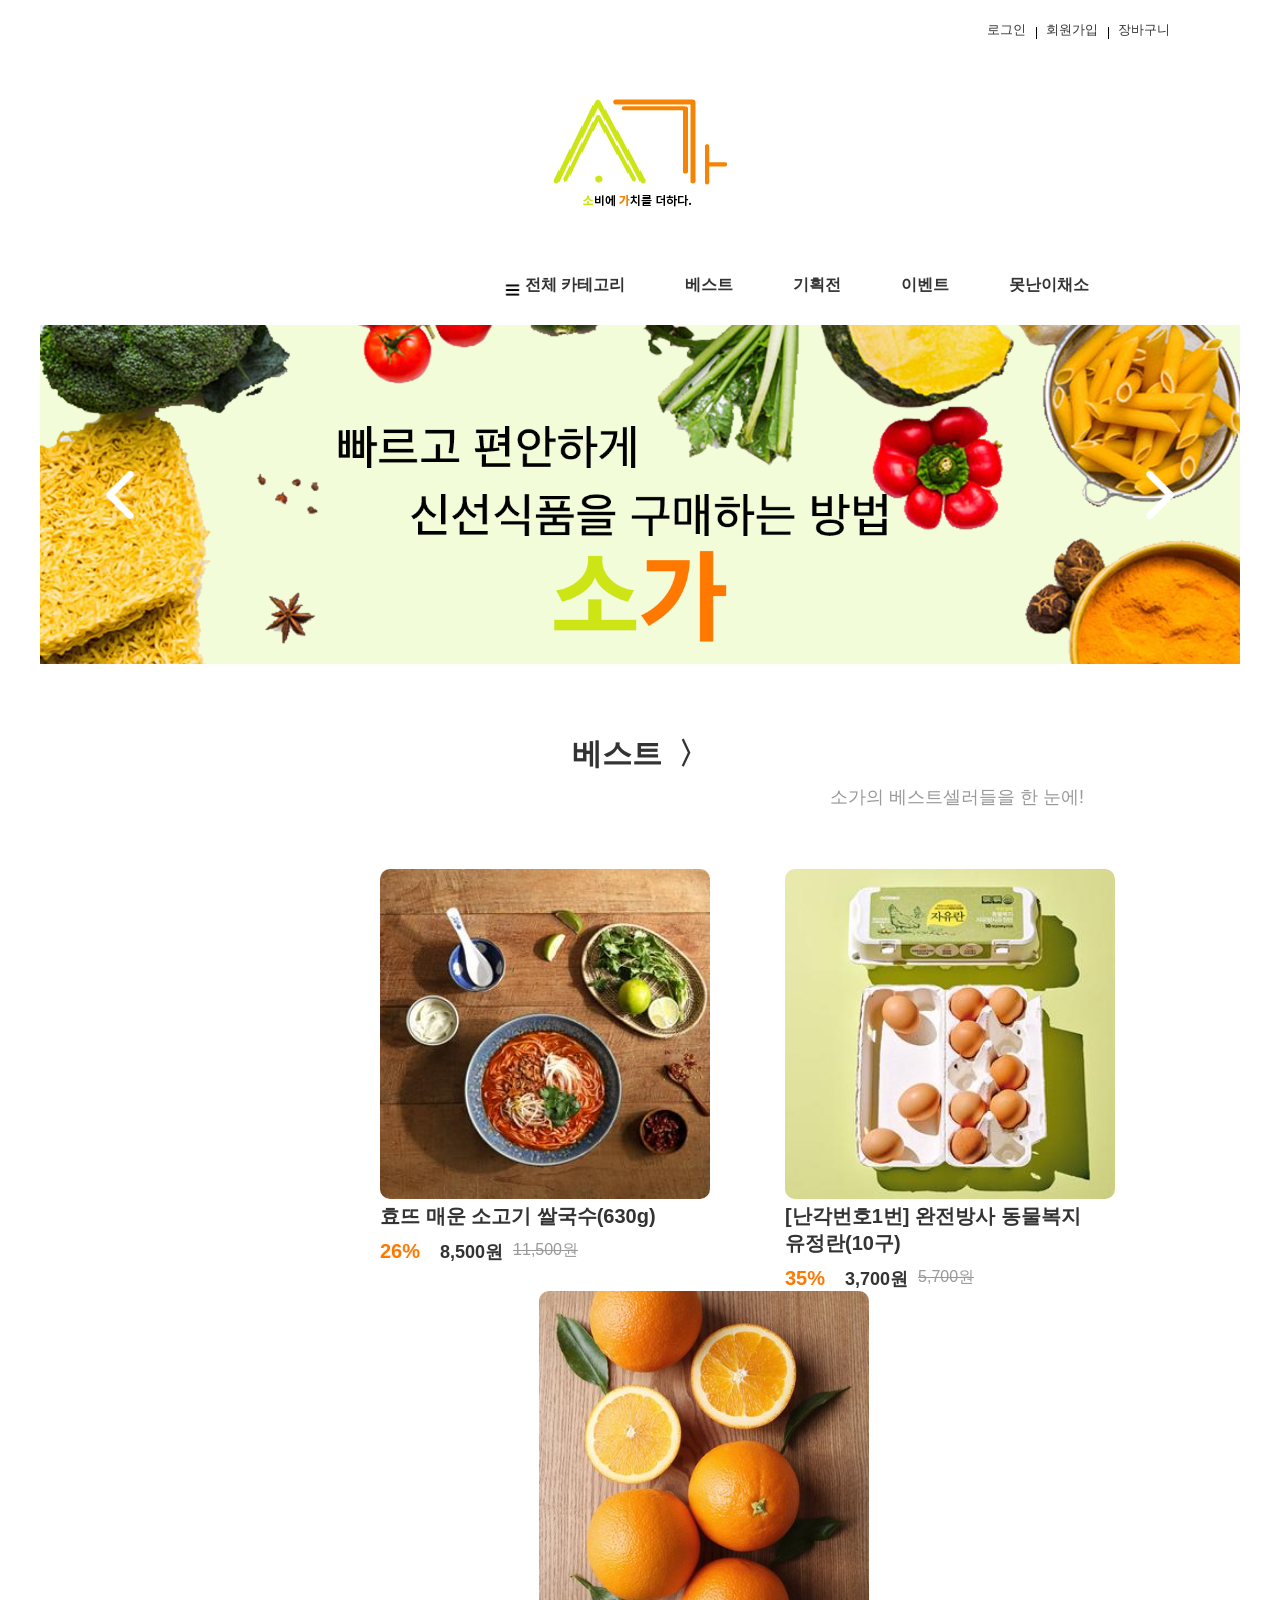
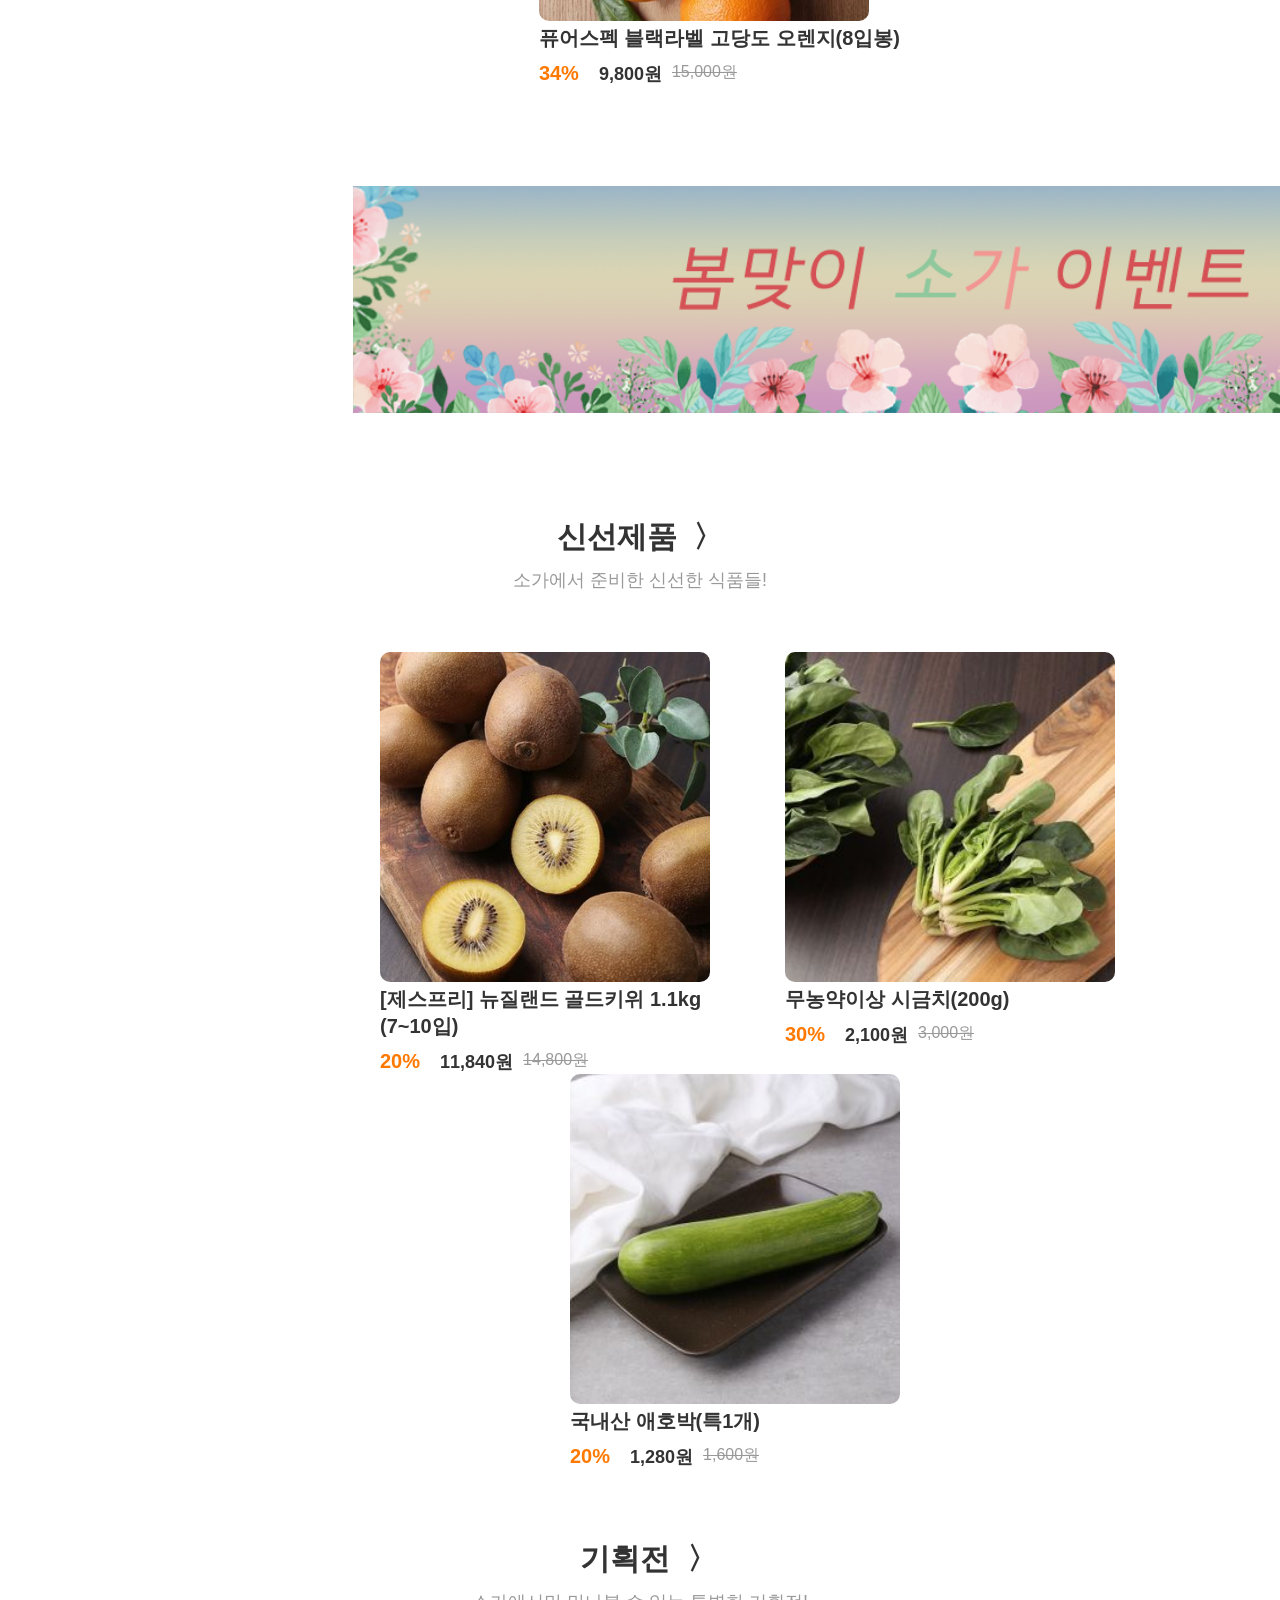
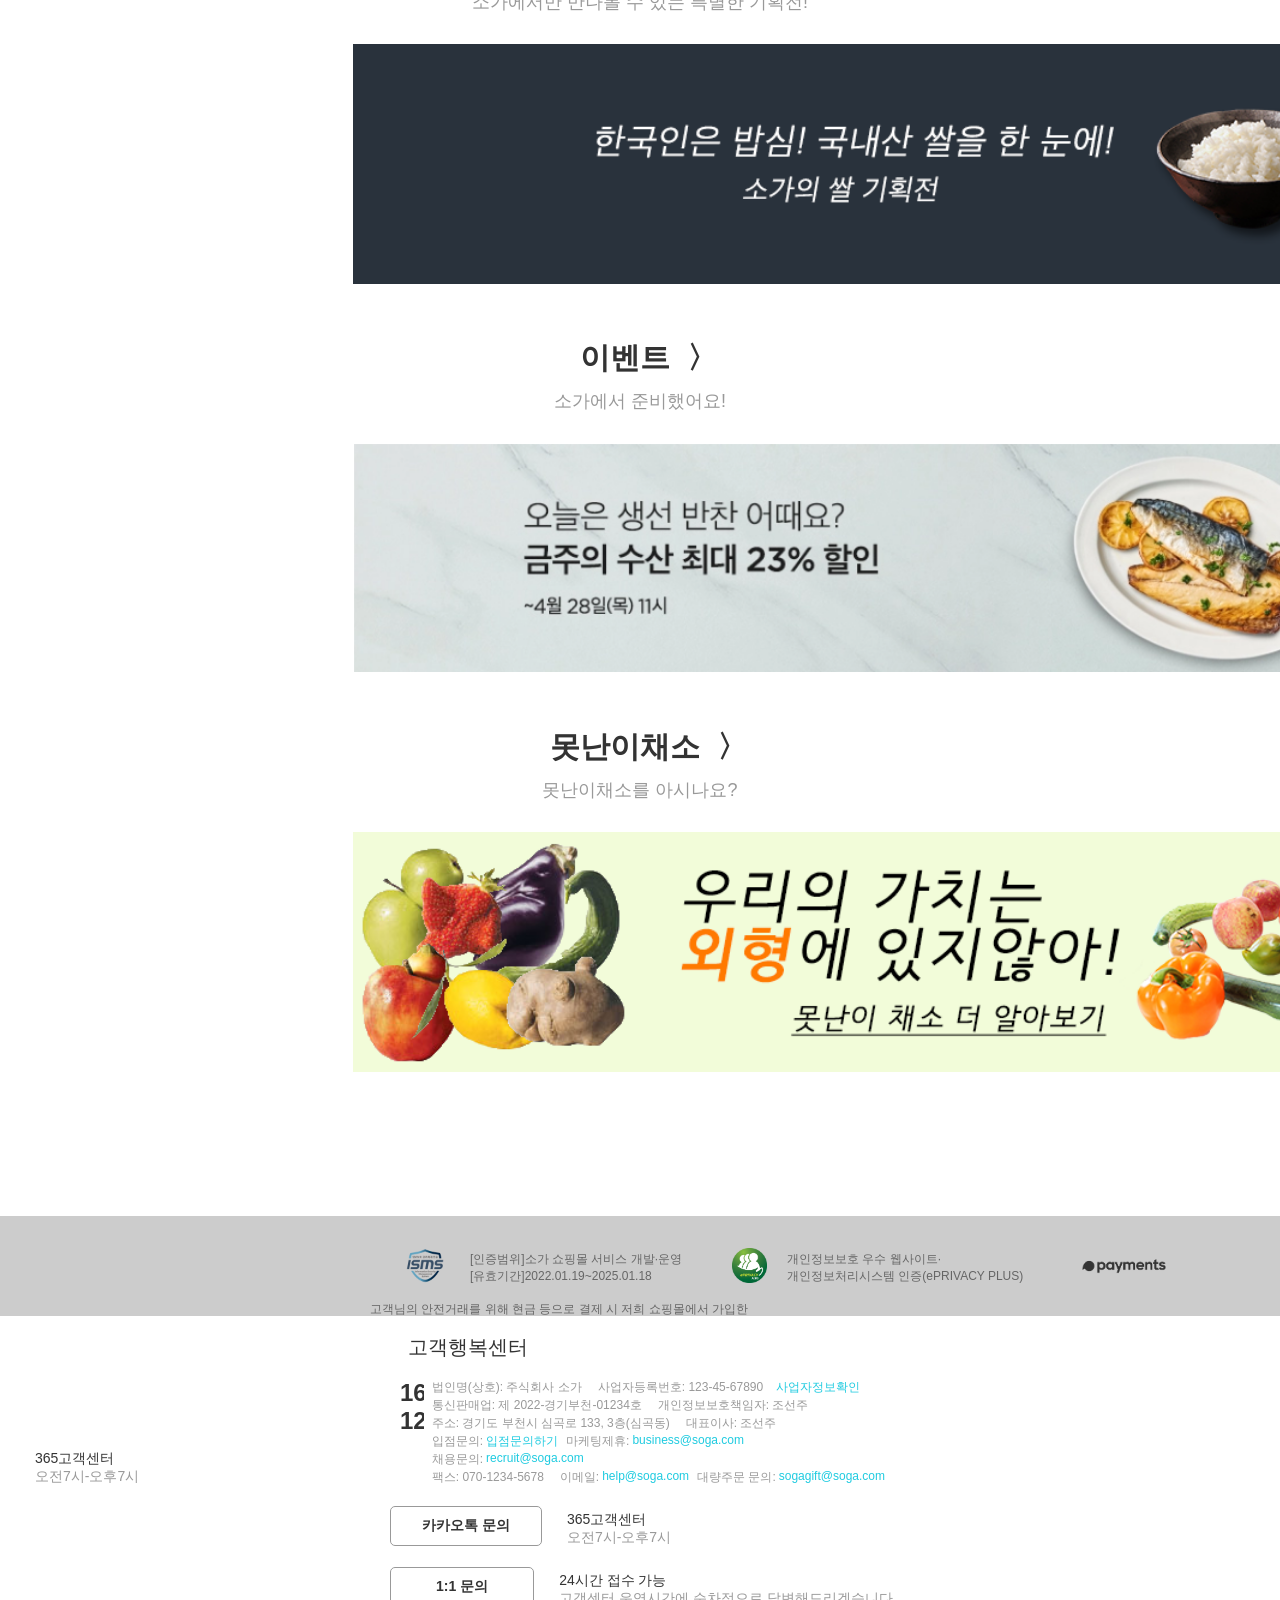
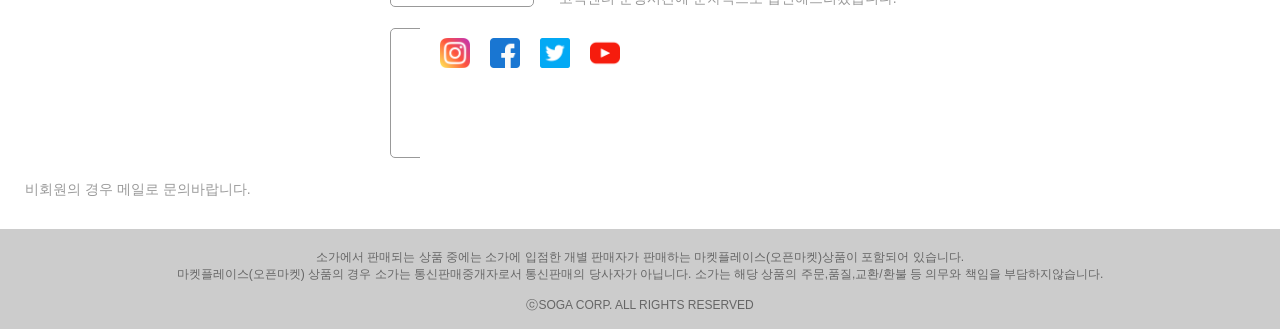
<file: index.html>
<!DOCTYPE html>
<html lang="ko">
<head>
  <meta charset="UTF-8">
  <meta name="viewport" content="width=device-width, initial-scale=1.0">
  <title>소가</title>
  <link rel="stylesheet" href="CSS/Master.css">
  <link rel="stylesheet" href="CSS/Main.css">
</head>
<body id="MainPage">
  <!--로그인바-->
      <div id="Login_bar">
          <ul>
              <li><a href="html/soga_login_page.html">로그인</a></li>
              <li><a href="#">회원가입</a></li>
              <li><a href="#">장바구니</a></li>
          </ul>
      </div>
  <!--로그인바 End-->

  <!--로고-->
      <div id="Main_logo">
          <a href="index.html"><img src="Images/soga_main_logo.png"></a>
      </div>
  <!--로고 End-->

  <!--네비게이션-->
      <div id="Navigation">
          <div id="Main_nav">
              <ul class="main">
                  <li class="first">
                    <a href="#">
                        <img src="Images/Nav_icon/category_icon.png" class="category">
                        전체 카테고리
                    </a>
                      <ul class="sub">
                        <li>
                            <a href="#">
                                <img src="Images/Nav_icon/fruits.png" class="icon">
                                <span>과일</span>
                            </a>
                        </li>
                        <li>
                            <a href="#">
                                <img src="Images/Nav_icon/rice.png" class="icon">
                                <span>쌀/잡곡</span>
                            </a>
                        </li>
                        <li>
                            <a href="#">
                                <img src="Images/Nav_icon/vegetable.png" class="icon">
                                <span>채소</span>
                            </a>
                        </li>
                        <li>
                            <a href="#">
                                <img src="Images/Nav_icon/peanut.png" class="icon">
                                <span>견과</span>
                            </a>
                        </li>
                        <li>
                            <a href="#">
                                <img src="Images/Nav_icon/seafood.png" class="icon">
                                <span>수산물/건어물</span>
                            </a>
                        </li>
                        <li>
                            <a href="#">
                                <img src="Images/Nav_icon/meat.png" class="icon">
                                <span>정육/계란</span>
                            </a>
                        </li>
                        <li>
                            <a href="#">
                                <img src="Images/Nav_icon/herb.png" class="icon">
                                <span>친환경/유기농</span>
                            </a>
                        </li>
                      </ul>
                  </li>
                  <li><a href="html/soga_best_page.html">베스트</a></li>
                  <li><a href="#">기획전</a></li>
                  <li><a href="#">이벤트</a></li>
                  <li><a href="html/soga_uglyVegi_page.html">못난이채소</a></li>
              </ul>
          </div>
          <div id="search">
              <input class="input_space" type="text">
              <input class="btn" id="btn" type="image" src="Images/Nav_icon/search.png">
          </div>
      </div>
  <!--네비게이션 End-->

      <div id="Main_body">
      <!--메인광고 배너-->
          <div id="Main_AD">
              <input type="radio" name="slide" id="slide01" checked>
              <input type="radio" name="slide" id="slide02">
              <input type="radio" name="slide" id="slide03">
              <div class="slide-wrap">
                  <ul class="slidelist">
                      <li>
                          <a>
                              <label for="slide03" class="left"></label>
                              <img src="Images/Main_banner/Main_AD1.png" alt="소가 광고1">
                              <label for="slide02" class="right"></label>
                              </a>
                      </li>
                      <li>
                          <a>
                              <label for="slide01" class="left"></label>
                              <img src="Images/Main_banner/Main_AD2.png" alt="소가 광고2">
                              <label for="slide03" class="right"></label>
                          </a>
                      </li>
                      <li>
                          <a>
                              <label for="slide02" class="left"></label>
                              <img src="Images/Main_banner/Main_AD3.png" alt="소가 광고3">
                              <label for="slide01" class="right"></label>
                          </a>
                      </li>
                  </ul>
              </div>       
          </div>
      <!--메인광고 배너 End-->

      <!--베스트-->
          <div id="Best_AD">
              <a href="#"><p>베스트&nbsp;&nbsp;〉</p></a>
              <p class="intro">소가의 베스트셀러들을 한 눈에!</p>
              <div class="Bestseller1">
                  <a href="#">
                      <img src="Images/Bestseller_img/pho.jpg" class="AD_img" alt="효뜨 매운 소고기 쌀국수(630g)">
                      <p class="main_title">효뜨 매운 소고기 쌀국수(630g)</p>
                      <p class="sale">26%</p>
                      <p class="price">8,500원</p>
                      <p class="origin">11,500원</p>
                  </a>
              </div>
              <div class="Bestseller2">
                  <a href="#">
                      <img src="Images/Bestseller_img/egg1.jpg" class="AD_img" alt="[난각번호1번] 완전방사 동물복지 유정란(10구)">
                      <p class="main_title">[난각번호1번] 완전방사 동물복지<br>유정란(10구)</p>
                      <p class="sale">35%</p>
                      <p class="price">3,700원</p>
                      <p class="origin">5,700원</p>
                  </a>
              </div>
              <div class="Bestseller3">
                  <a href="#">
                      <img src="Images/Bestseller_img/orange.jpg" class="AD_img" alt="퓨어스펙 블랙라벨 고당도 오렌지(8입봉)">
                      <p class="main_title">퓨어스펙 블랙라벨 고당도 오렌지(8입봉)</p>
                      <p class="sale">34%</p>
                      <p class="price">9,800원</p>
                      <p class="origin">15,000원</p>
                  </a>
              </div>
          </div>
      <!--베스트 End-->

      <!--중간광고1-->
          <div id="Sub_AD">
              <a href="#"><img src="Images/Event_img/Sub_AD.png" alt="소가 봄맞이 이벤트"></a>
          </div>
      <!--중간광고1 End-->

      <!--신선제품-->
          <div id="Fresh_best">
              <a href="#"><p>신선제품&nbsp;&nbsp;〉</p></a>
              <p class="intro">소가에서 준비한 신선한 식품들!</p>
              <div class="Fresh1">
                  <a href="#">
                      <img src="Images/Fresh_img/kiwi.jpg" class="AD_img" alt="[제스프리] 뉴질랜드 골드키위 1.1kg(7~10입)">
                      <p class="main_title">[제스프리] 뉴질랜드 골드키위 1.1kg<br>(7~10입)</p>
                      <p class="sale">20%</p>
                      <p class="price">11,840원</p>
                      <p class="origin">14,800원</p>
                  </a>
              </div>
              <div class="Fresh2">
                  <a href="#">
                      <img src="Images/Fresh_img/spinach.jpg" class="AD_img" alt="무농약이상 시금치(200g)">
                      <p class="main_title">무농약이상 시금치(200g)</p>
                      <p class="sale">30%</p>
                      <p class="price">2,100원</p>
                      <p class="origin">3,000원</p>
                  </a>
              </div>
              <div class="Fresh3">
                  <a href="#">
                      <img src="Images/Fresh_img/zucchini.jpg" class="AD_img" alt="국내산 애호박(특1개)">
                      <p class="main_title">국내산 애호박(특1개)</p>
                      <p class="sale">20%</p>
                      <p class="price">1,280원</p>
                      <p class="origin">1,600원</p>
                  </a>
              </div>                
          </div>
      <!--신선제품 End-->

      <!--기획전 홍보-->
          <div id="ex_AD">
              <a href="#"><p>&nbsp;&nbsp;기획전&nbsp;&nbsp;〉</p></a>
              <p class="intro">소가에서만 만나볼 수 있는 특별한 기획전!</p>
              <a href="#"><img src="Images/Event_img/ex_AD1.png"></a>
          </div> 
      <!--기획전 홍보 End-->

      <!--이벤트 홍보-->
          <div id="eve_AD">
              <a href="#"><p>&nbsp;&nbsp;이벤트&nbsp;&nbsp;〉</p></a>
              <p class="intro">소가에서 준비했어요!</p>
              <a href="#"><img src="Images/Event_img/event_AD.PNG"></a>
          </div>
      <!--이벤트 홍보 End-->

      <!--못난이채소 홍보-->
          <div id="vegi_AD">
              <a href="soga_uglyVegi_page.html"><p>&nbsp;&nbsp;못난이채소&nbsp;&nbsp;〉</p></a>
              <p class="intro">못난이채소를 아시나요?</p>
              <a href="soga_uglyVegi_page.html"><img src="Images/Event_img/vegi_AD.png"></a>
          </div>

          <footer>
              <div id="Footer_Link">
                  <div id="First">
                      <a href="#">
                          <img src="Images/Footer_icon/ISMS.png" class="F_icon1">
                          <p>[인증범위]소가 쇼핑몰 서비스 개발·운영
                          <br>[유효기간]2022.01.19~2025.01.18</p>
                      </a>
                      <a href="#">
                          <img src="Images/Footer_icon/ePRIVACY_PLUS.png" class="F_icon2">
                          <p>개인정보보호 우수 웹사이트·
                          <br>개인정보처리시스템 인증(ePRIVACY PLUS)</p>
                      </a>
                      <a href="#">
                          <img src="Images/Footer_icon/toss_payments.png" class="F_icon3">
                          <p>고객님의 안전거래를 위해 현금 등으로 결제 시 저희 쇼핑몰에서 가입한
                          <br>토스 페이먼츠 구매안전(에스크로)서비스를 이용하실 수 있습니다.</p>
                      </a>
                  </div>
              </div>
      
              <div id="customer_first">
                  <p class="customer_center">고객행복센터</p>
                  <ul class="intro_corp">
                      <li><a href="#">소가소개</a></li>
                      <li><a href="#">소가소개영상</a></li>
                      <li><a href="#">인재채용</a></li>
                      <li><a href="#">이용약관</a></li>
                      <li><a href="#">개인정보처리방침</a></li>
                      <li><a href="#">이용안내</a></li>
                  </ul>
              </div>
              <div id="corp_info">
                  <p class="info">법인명(상호): 주식회사 소가</p>
                  <p class="info">사업자등록번호: 123-45-67890</p>
                  <p class="link"><a href="#">사업자정보확인</a></p>
                  <br><p class="info">통신판매업: 제 2022-경기부천-01234호</p>
                  <p class="info">개인정보보호책임자: 조선주</p>
                  <br><p class="info">주소: 경기도 부천시 심곡로 133, 3층(심곡동)</p>
                  <p class="info">대표이사: 조선주</p>
                  <br><p class="info2">입점문의:</p>
                  <p class="link2"><a href="#">입점문의하기</a></p>
                  <p class="info2">마케팅제휴:</p>
                  <p class="link2"><a href="#">business@soga.com</a></p>
                  <br><p class="info2">채용문의:</p>
                  <p class="link2"><a href="#">recruit@soga.com</a></p>
                  <br><p class="info">팩스: 070-1234-5678</p>
                  <p class="info2">이메일:</p>
                  <p class="link2"><a href="#">help@soga.com</a></p>
                  <p class="info2">대량주문 문의:</p>
                  <p class="link2"><a href="#">sogagift@soga.com</a></p>
              </div>
              <div id="customer_second">
                  <p class="center_num">1644-1234</p>
                  <p class="center_name">365고객센터</p>
                  <p class="time_intro">오전7시-오후7시</p>
              </div>
              <div id="customer_third">
                  <p class="service">카카오톡 문의</p>
                  <p class="center_name">365고객센터</p>
                  <p class="time_intro">오전7시-오후7시</p>
              </div>
              <div id="customer_fourth">
                  <p class="service">1:1 문의</p>
                  <p class="center_name">24시간 접수 가능</p>
                  <p class="time_intro">고객센터 운영시간에 순차적으로 답변해드리겠습니다.</p>
              </div>
              <div id="SNS">
                  <ul>
                      <li><a href="#"><img src="Images/SNS_icon/instagram.png"></a></li>
                      <li><a href="#"><img src="Images/SNS_icon/facebook.png"></a></li>
                      <li><a href="#"><img src="Images/SNS_icon/twitter.png"></a></li>
                      <li><a href="#"><img src="Images/SNS_icon/youtube.png"></a></li>
                  </ul>
              </div>
              <div id="customer_fifth">
                  <p class="service">대량주문 문의</p>
                  <p class="service_intro">비회원의 경우 메일로 문의바랍니다.</p>
              </div>
              <div id="Last_Footer">
                  <p class="first_int">소가에서 판매되는 상품 중에는 소가에 입점한 개별 판매자가 판매하는 마켓플레이스(오픈마켓)상품이 포함되어 있습니다.</p>
                  <p class="second_int">마켓플레이스(오픈마켓) 상품의 경우 소가는 통신판매중개자로서 통신판매의 당사자가 아닙니다. 소가는 해당 상품의 주문,품질,교환/환불 등 의무와 책임을 부담하지않습니다.</p>
                  <br><p class="rights">ⓒSOGA CORP. ALL RIGHTS RESERVED</p>
              </div>
          </footer>
  </body>
</html>
</file>
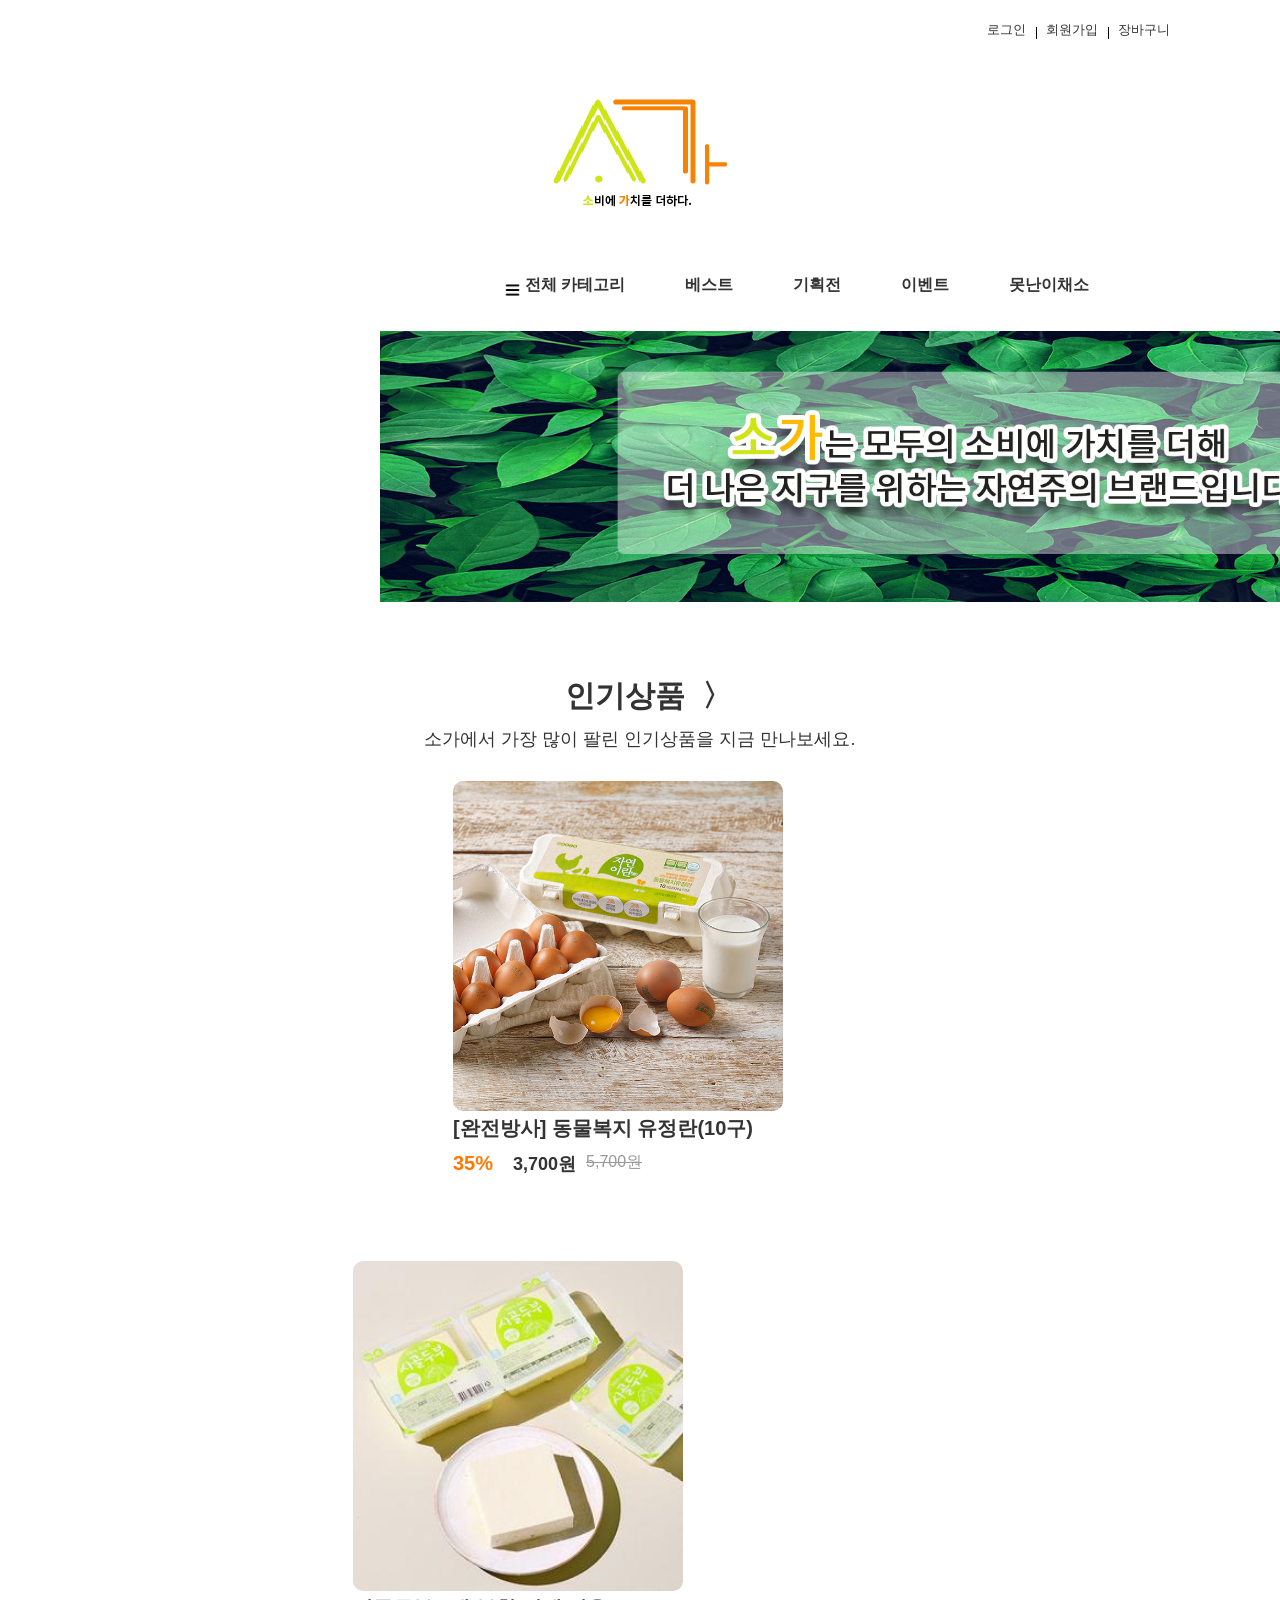
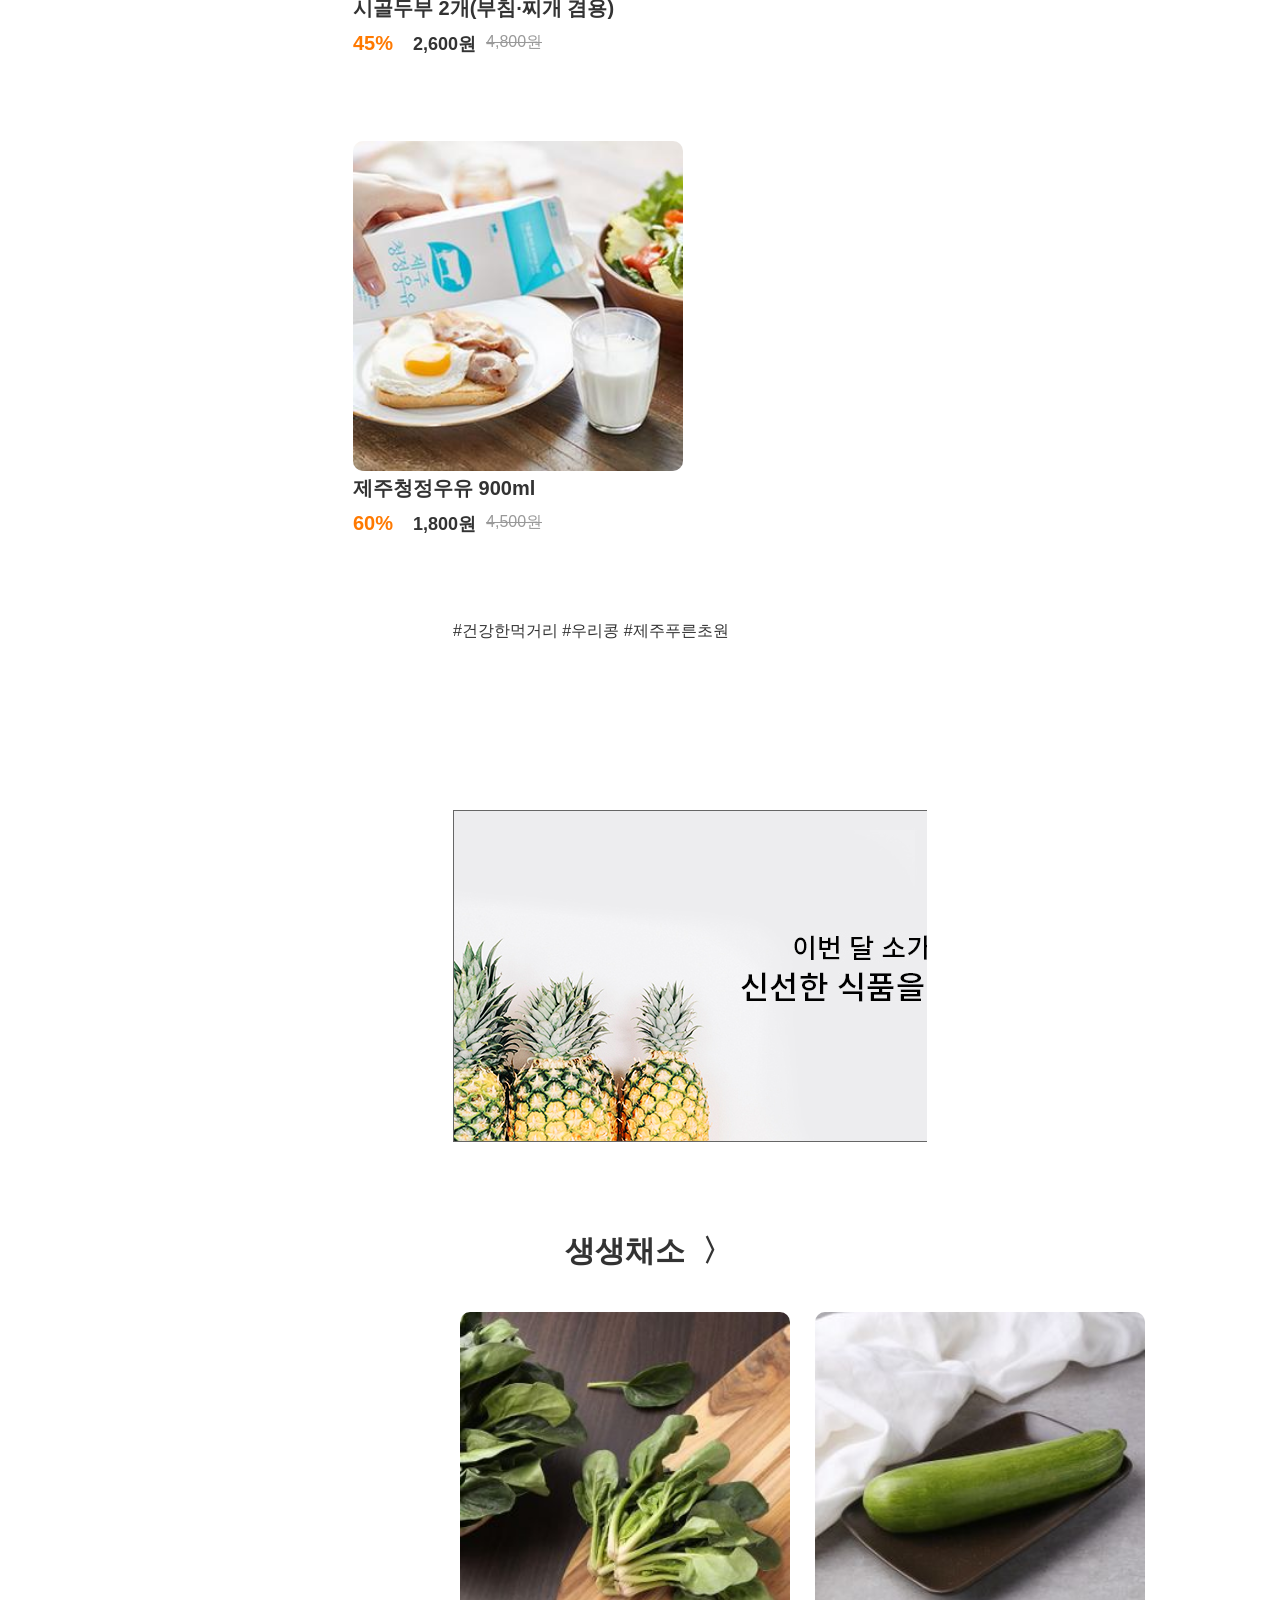
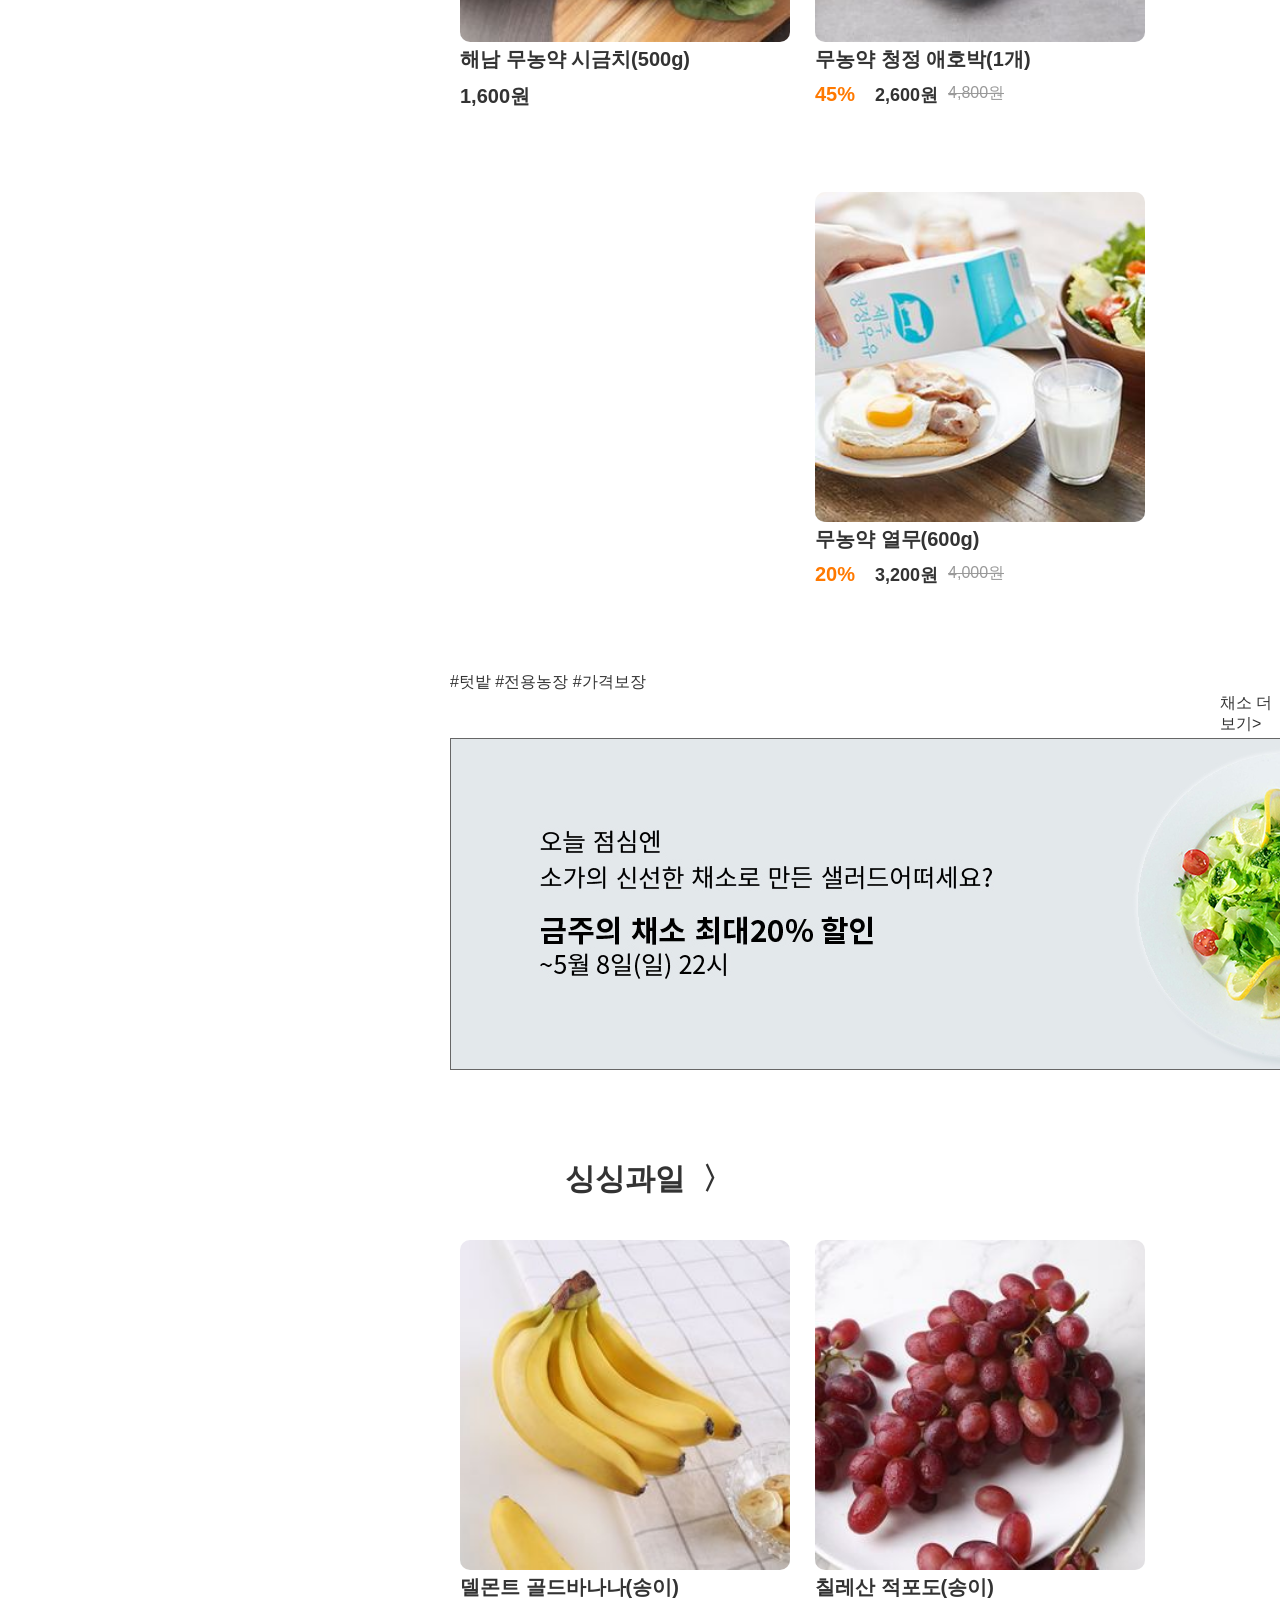
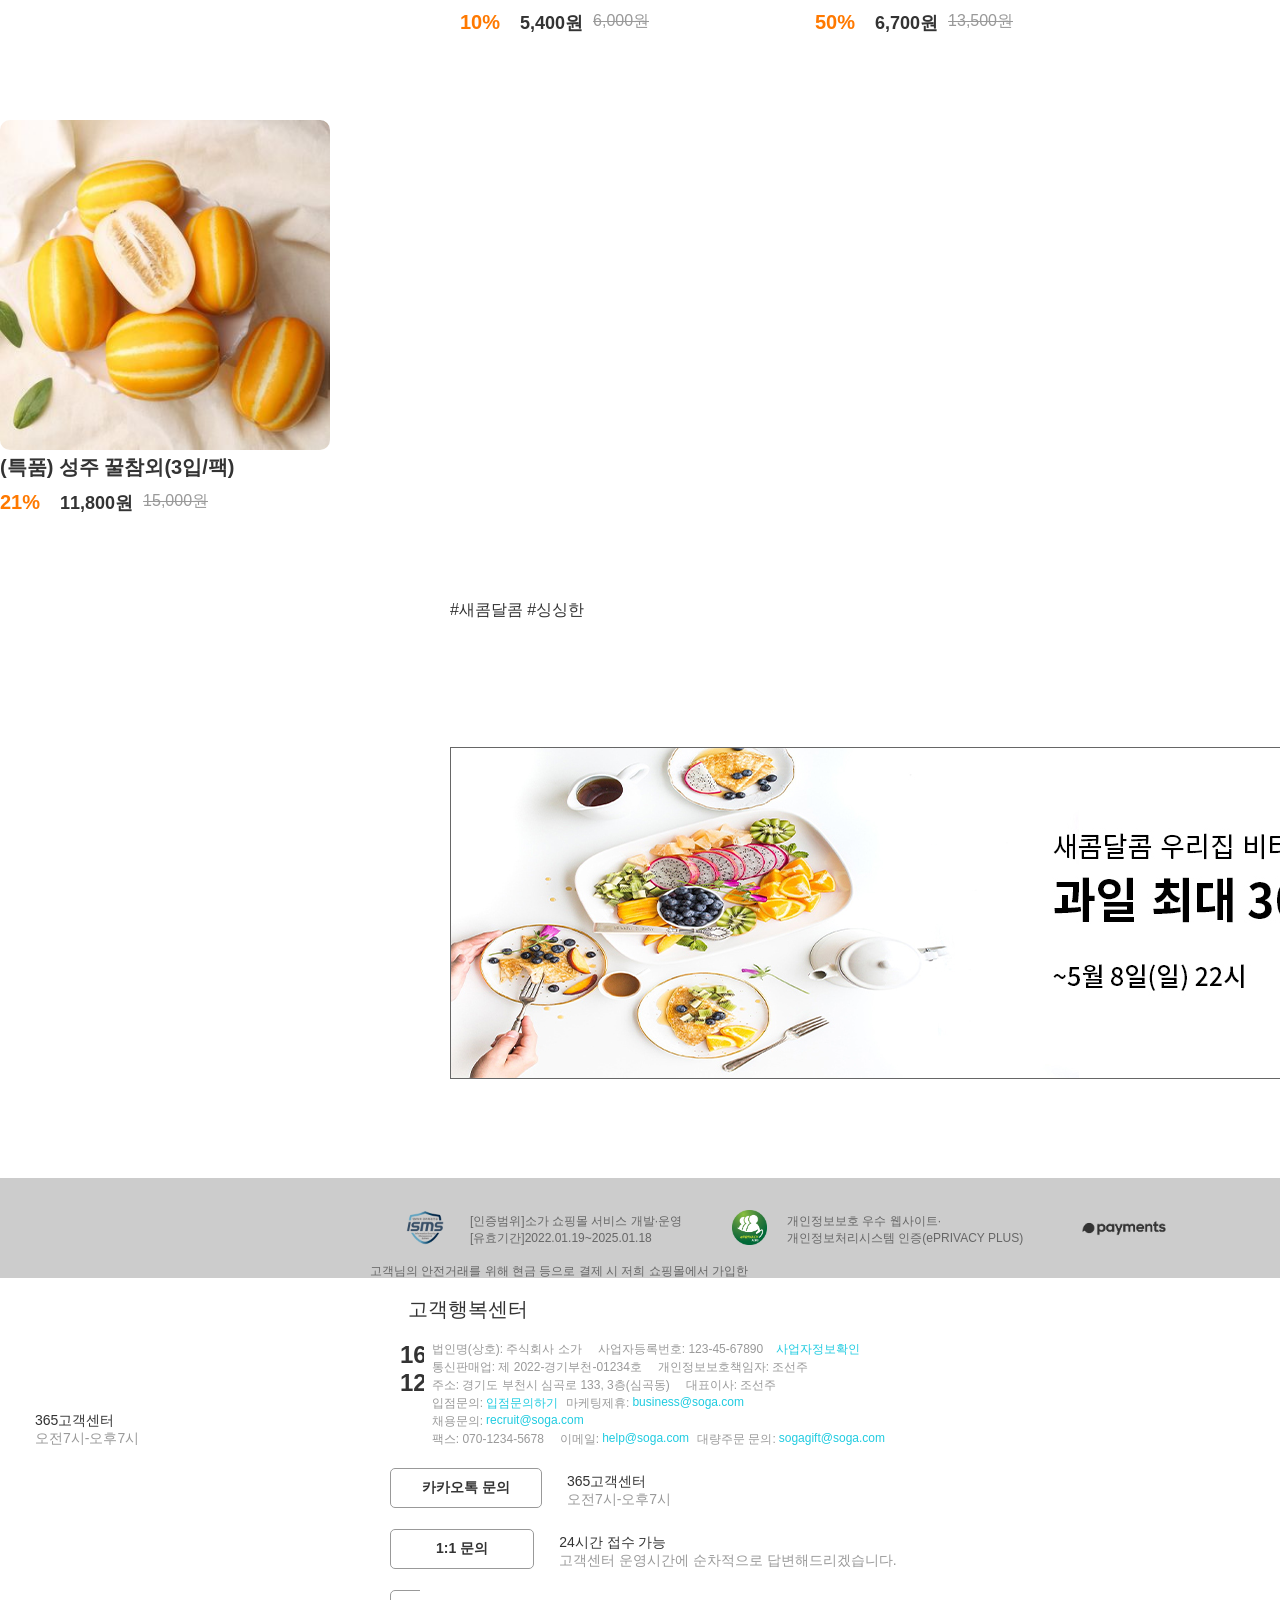
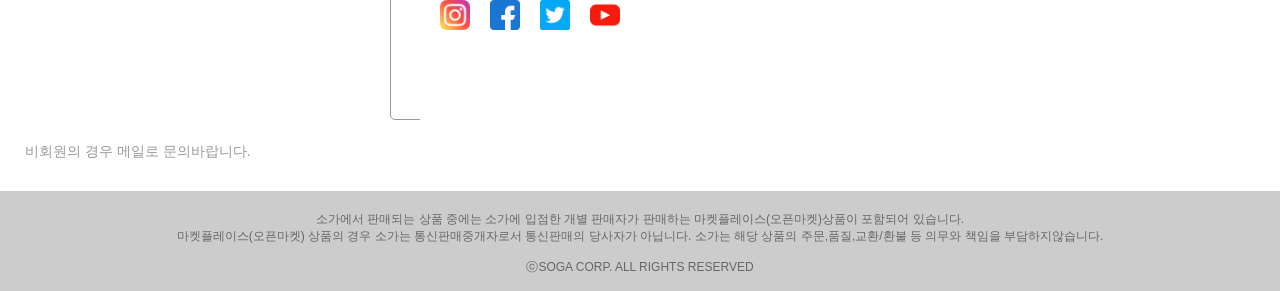
<file: html/soga_best_page.html>
<!doctype HTML>
<html lang="ko-kr">
    <head>
        <meta charset="UTF-8">
        <title>베스트</title>
        <link rel="stylesheet" href="../CSS/Master.css">
        <link rel="stylesheet" href="../CSS/soga_best_page.css">
    </haed>
    <body id="MainPage">
    <!--로그인바-->
        <div id="Login_bar">
            <ul>
                <li><a href="soga_login_page.html">로그인</a></li>
                <li><a href="#">회원가입</a></li>
                <li><a href="#">장바구니</a></li>
            </ul>
        </div>
    <!--로그인바 End-->

    <!--로고-->
        <div id="Main_logo">
            <a href="../index.html"><img src="../Images/soga_main_logo.png"></a>
        </div>
    <!--로고 End-->

    <!--네비게이션-->
    <div id="Navigation">
        <div id="Main_nav">
            <ul class="main">
                <li class="first">
                  <a href="#">
                      <img src="../Images/Nav_icon/category_icon.png" class="category">
                      전체 카테고리
                  </a>
                    <ul class="sub">
                      <li>
                          <a href="#">
                              <img src="../Images/Nav_icon/fruits.png" class="icon">
                              <span>과일</span>
                          </a>
                      </li>
                      <li>
                          <a href="#">
                              <img src="../Images/Nav_icon/rice.png" class="icon">
                              <span>쌀/잡곡</span>
                          </a>
                      </li>
                      <li>
                          <a href="#">
                              <img src="../Images/Nav_icon/vegetable.png" class="icon">
                              <span>채소</span>
                          </a>
                      </li>
                      <li>
                          <a href="#">
                              <img src="../Images/Nav_icon/peanut.png" class="icon">
                              <span>견과</span>
                          </a>
                      </li>
                      <li>
                          <a href="#">
                              <img src="../Images/Nav_icon/seafood.png" class="icon">
                              <span>수산물/건어물</span>
                          </a>
                      </li>
                      <li>
                          <a href="#">
                              <img src="../Images/Nav_icon/meat.png" class="icon">
                              <span>정육/계란</span>
                          </a>
                      </li>
                      <li>
                          <a href="#">
                              <img src="../Images/Nav_icon/herb.png" class="icon">
                              <span>친환경/유기농</span>
                          </a>
                      </li>
                    </ul>
                </li>
                <li><a href="soga_best_page.html">베스트</a></li>
                <li><a href="#">기획전</a></li>
                <li><a href="#">이벤트</a></li>
                <li><a href="soga_uglyVegi_page.html">못난이채소</a></li>
            </ul>
        </div>
        <div id="search">
            <input class="input_space" type="text">
            <input class="btn" id="btn" type="image" src="../Images/Nav_icon/search.png">
        </div>
    </div>
    <!--네비게이션 End-->

    <!--mainBanner-->
    <div id="mainBanner">
        <img src="../Images/Best_page/main_page_banner.jpg" alt="소가 베스트 페이지 배너">
    </div>
    <!--mainBanner end-->

    <!--contents-->
    <div id="contents">
            <div id="bestItem">
                <div class="mainTitBest">
                    <p class="main_title"><a href="#">&nbsp;&nbsp;인기상품&nbsp;&nbsp;〉</a></p>
                    <p class="sub_title">소가에서 가장 많이 팔린 인기상품을 지금 만나보세요.</p>
                </div>
                    <div class="wrapBox1">
                        <a href="#">
                            <img src="../Images/Best_page/best_egg.jpg" class="wrap_img" alt="[완전방사] 동물복지 유정란(10구)">
                            <p class="main_title">[완전방사] 동물복지 유정란(10구)</p>
                            <p class="sale">35%</p>
                            <p class="price">3,700원</p>
                            <p class="origin">5,700원</p>
                        </a>
                    </div>
                    <div class="wrapBox2">
                        <a href="#">
                            <img src="../Images/Best_page/best_tofu.jpg" class="AD_img" alt="시골두부 2개 부침찌개 겸용">
                            <p class="main_title">시골두부 2개(부침·찌개 겸용)</p>
                            <p class="sale">45%</p>
                            <p class="price">2,600원</p>
                            <p class="origin">4,800원</p>
                        </a>
                    </div>
                    <div class="wrapBox3">
                        <a href="#">
                            <img src="../Images/Best_page/best_milk.jpg" class="AD_img" alt="제주청정우유 900ml">
                            <p class="main_title">제주청정우유 900ml</p>
                            <p class="sale">60%</p>
                            <p class="price">1,800원</p>
                            <p class="origin">4,500원</p>
                        </a>
                    </div>
                </div>
                <div class="hashTag">
                    <span>#건강한먹거리 #우리콩 #제주푸른초원</span>
                    <a href="#"><span>인기상품 더보기></span></a>
                </div>
                <div class="adsBanner">
                    <img src="../Images/Best_page/Week_Best.jpg" alt="금주의 인기상품을 만나보세요">
                </div>
            </div>

            <div id="freshVegi">
                <div class="mainTitFresh">
                    <p class="main_title"><a href="#">&nbsp;&nbsp;생생채소&nbsp;&nbsp;〉</a></p>
                </div>
                <div class="wrapBox1">
                    <a href="#">
                        <img src="../Images/Best_page/best_spinach.jpg" class="wrap_img" alt="해남 무농약 시금치(500g)">
                        <p class="main_title">해남 무농약 시금치(500g)</p>
                        <p class="sale">1,600원</p>
                    </a>
                </div>
                <div class="wrapBox2">
                    <a href="#">
                        <img src="../Images/Best_page/best_zucchini.jpg" class="AD_img" alt="무농약 청정 애호박(1개)">
                        <p class="main_title">무농약 청정 애호박(1개)</p>
                        <p class="sale">45%</p>
                        <p class="price">2,600원</p>
                        <p class="origin">4,800원</p>
                    </a>
                </div>
                <div class="wrapBox3">
                    <a href="#">
                        <img src="../Images/Best_page/best_milk.jpg" class="AD_img" alt="무농약 열무(600g)">
                        <p class="main_title">무농약 열무(600g)</p>
                        <p class="sale">20%</p>
                        <p class="price">3,200원</p>
                        <p class="origin">4,000원</p>
                    </a>
                </div>
                <div class="hashTag2">
                    <span>#텃밭 #전용농장 #가격보장</span>
                    <a href="#"><span>채소 더보기></span></a>
                </div>
                <div class="adsBanner2">
                    <img src="../Images/Best_page/best_salad.jpg" alt="금주의 채소 최대 20%할인">
                </div>
            </div>
            </div><!--freshVegi end-->

            <div id="freshVegi2">
                <div id="mainTitFF">
                    <p class="main_title"><a href="#">&nbsp;&nbsp;싱싱과일&nbsp;&nbsp;〉</a></p>
                    <div class="wrapBox1">
                        <a href="#">
                            <img src="../Images/Best_page/best_banana.jpg" class="AD_img" alt="델몬트 골드바나나(송이)">
                            <p class="main_title">델몬트 골드바나나(송이)</p>
                            <p class="sale">10%</p>
                            <p class="price">5,400원</p>
                            <p class="origin">6,000원</p>
                        </a>
                    </div>
                    <div class="wrapBox2">
                        <a href="#">
                            <img src="../Images/Best_page/best_grape.jpg" class="AD_img" alt="칠레산 적포도(송이)">
                            <p class="main_title">칠레산 적포도(송이)</p>
                            <p class="sale">50%</p>
                            <p class="price">6,700원</p>
                            <p class="origin">13,500원</p>
                        </a>
                    </div>
                    <div class="wrapBox3">
                        <a href="#">
                            <img src="../Images/Best_page/best_oriental_melon.jpg" class="AD_img" alt="(특품) 성주 꿀참외(3입/팩)">
                            <p class="main_title">(특품) 성주 꿀참외(3입/팩)</p>
                            <p class="sale">21%</p>
                            <p class="price">11,800원</p>
                            <p class="origin">15,000원</p>
                        </a>
                    </div>
                </div>
                <div class="hashTag3">
                    <span>#새콤달콤 #싱싱한</span>
                    <a href="#"><apsn>과일 더보기></span></a>
                </div>
                <div class="adsBanner3">
                    <img src="../Images/Best_page/best_fruit.jpg" alt="과일 최대 30%할인">
                </div>
            </div><!--freshVegi end-->
    </div><!--contents end-->
    </body>

    <footer>
        <div id="Footer_Link">
            <div id="First">
                <a href="#">
                    <img src="../Images/Footer_icon/ISMS.png" class="F_icon1">
                    <p>[인증범위]소가 쇼핑몰 서비스 개발·운영
                    <br>[유효기간]2022.01.19~2025.01.18</p>
                </a>
                <a href="#">
                    <img src="../Images/Footer_icon/ePRIVACY_PLUS.png" class="F_icon2">
                    <p>개인정보보호 우수 웹사이트·
                    <br>개인정보처리시스템 인증(ePRIVACY PLUS)</p>
                </a>
                <a href="#">
                    <img src="../Images/Footer_icon/toss_payments.png" class="F_icon3">
                    <p>고객님의 안전거래를 위해 현금 등으로 결제 시 저희 쇼핑몰에서 가입한
                    <br>토스 페이먼츠 구매안전(에스크로)서비스를 이용하실 수 있습니다.</p>
                </a>
            </div>
        </div>

        <div id="customer_first">
            <p class="customer_center">고객행복센터</p>
            <ul class="intro_corp">
                <li><a href="#">소가소개</a></li>
                <li><a href="#">소가소개영상</a></li>
                <li><a href="#">인재채용</a></li>
                <li><a href="#">이용약관</a></li>
                <li><a href="#">개인정보처리방침</a></li>
                <li><a href="#">이용안내</a></li>
            </ul>
        </div>
        <div id="corp_info">
            <p class="info">법인명(상호): 주식회사 소가</p>
            <p class="info">사업자등록번호: 123-45-67890</p>
            <p class="link"><a href="#">사업자정보확인</a></p>
            <br><p class="info">통신판매업: 제 2022-경기부천-01234호</p>
            <p class="info">개인정보보호책임자: 조선주</p>
            <br><p class="info">주소: 경기도 부천시 심곡로 133, 3층(심곡동)</p>
            <p class="info">대표이사: 조선주</p>
            <br><p class="info2">입점문의:</p>
            <p class="link2"><a href="#">입점문의하기</a></p>
            <p class="info2">마케팅제휴:</p>
            <p class="link2"><a href="#">business@soga.com</a></p>
            <br><p class="info2">채용문의:</p>
            <p class="link2"><a href="#">recruit@soga.com</a></p>
            <br><p class="info">팩스: 070-1234-5678</p>
            <p class="info2">이메일:</p>
            <p class="link2"><a href="#">help@soga.com</a></p>
            <p class="info2">대량주문 문의:</p>
            <p class="link2"><a href="#">sogagift@soga.com</a></p>
        </div>
        <div id="customer_second">
            <p class="center_num">1644-1234</p>
            <p class="center_name">365고객센터</p>
            <p class="time_intro">오전7시-오후7시</p>
        </div>
        <div id="customer_third">
            <p class="service">카카오톡 문의</p>
            <p class="center_name">365고객센터</p>
            <p class="time_intro">오전7시-오후7시</p>
        </div>
        <div id="customer_fourth">
            <p class="service">1:1 문의</p>
            <p class="center_name">24시간 접수 가능</p>
            <p class="time_intro">고객센터 운영시간에 순차적으로 답변해드리겠습니다.</p>
        </div>
        <div id="SNS">
            <ul>
                <li><a href="#"><img src="../Images/SNS_icon/instagram.png"></a></li>
                <li><a href="#"><img src="../Images/SNS_icon/facebook.png"></a></li>
                <li><a href="#"><img src="../Images/SNS_icon/twitter.png"></a></li>
                <li><a href="#"><img src="../Images/SNS_icon/youtube.png"></a></li>
            </ul>
        </div>
        <div id="customer_fifth">
            <p class="service">대량주문 문의</p>
            <p class="service_intro">비회원의 경우 메일로 문의바랍니다.</p>
        </div>
        <div id="Last_Footer">
            <p class="first_int">소가에서 판매되는 상품 중에는 소가에 입점한 개별 판매자가 판매하는 마켓플레이스(오픈마켓)상품이 포함되어 있습니다.</p>
            <p class="second_int">마켓플레이스(오픈마켓) 상품의 경우 소가는 통신판매중개자로서 통신판매의 당사자가 아닙니다. 소가는 해당 상품의 주문,품질,교환/환불 등 의무와 책임을 부담하지않습니다.</p>
            <br><p class="rights">ⓒSOGA CORP. ALL RIGHTS RESERVED</p>
        </div>
    </footer>
</file>
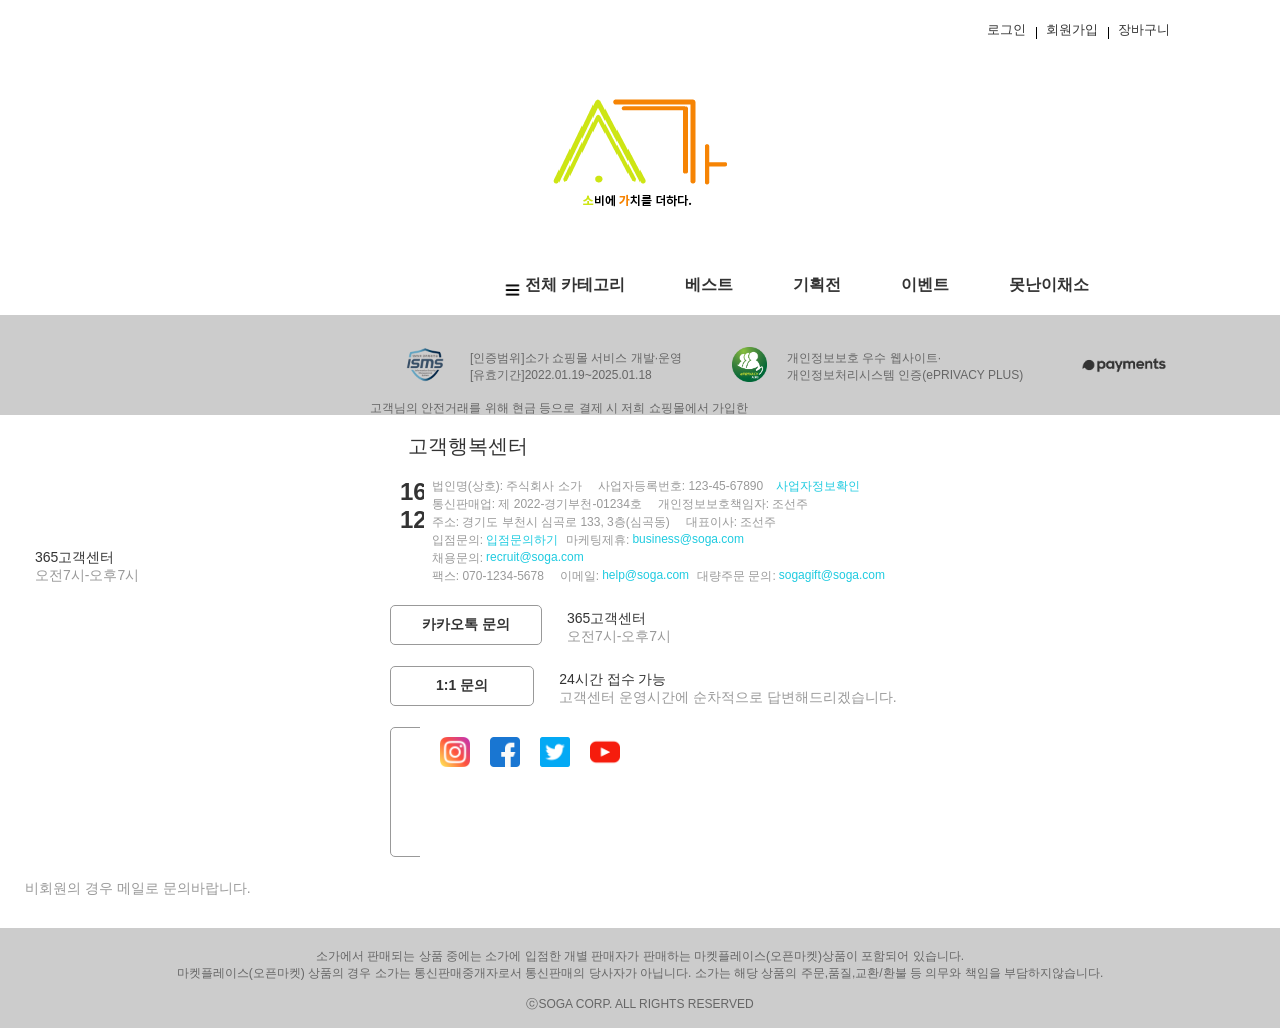
<file: html/soga_master_page.html>
<!doctype HTML>
<html lang="ko-kr">
    <head>
        <meta charset="UTF-8">
        <title>소가</title>
        <link rel="stylesheet" href="../CSS/Master.css">
    </haed>
    <body id="MainPage">
    <!--로그인바-->
        <div id="Login_bar">
            <ul>
                <li><a href="#">로그인</a></li>
                <li><a href="#">회원가입</a></li>
                <li><a href="#">장바구니</a></li>
            </ul>
        </div>
    <!--로그인바 End-->

    <!--로고-->
        <div id="Main_logo">
            <img src="../Images/soga_main_logo.png">
        </div>
    <!--로고 End-->

    <!--네비게이션-->
        <div id="Navigation">
            <div id="Main_nav">
                <ul class="main">
                    <img src="../Images/Nav_icon/category_icon.png" class="category">
                    <li class="first"><a href="#">전체 카테고리</a>
                        <ul class="sub">
                            <a href="#"><img src="../Images/Nav_icon/fruits.png" class="icon"></a>
                            <li><a href="#">과일</a></li>
                            <a href="#"></a><img src="../Images/Nav_icon/rice.png" class="icon"></a>
                            <li><a href="#">쌀/잡곡</a></li>
                            <a href="#"></a><img src="../Images/Nav_icon/vegetable.png" class="icon"></a>
                            <li><a href="#">채소</a></li>
                            <a href="#"></a><img src="../Images/Nav_icon/peanut.png" class="icon"></a>
                            <li><a href="#">견과</a></li>
                            <a href="#"></a><img src="../Images/Nav_icon/seafood.png" class="icon"></a>
                            <li><a href="#">수산물/건어물</a></li>
                            <a href="#"></a><img src="../Images/Nav_icon/meat.png" class="icon"></a>
                            <li><a href="#">정육/계란</a></li>
                            <a href="#"></a><img src="../Images/Nav_icon/herb.png" class="icon"></a>
                            <li class="sub_F"><a href="#">친환경/유기농</a></li>
                        </ul>
                    </li>
                    <li><a href="#">베스트</a></li>
                    <li><a href="#">기획전</a></li>
                    <li><a href="#">이벤트</a></li>
                    <li><a href="#">못난이채소</a></li>
                </ul>
            </div>
            <div id="search">
                <input class="input_space" type="text">
                <input class="btn" id="btn" type="image" src="../Images/Nav_icon/search.png">
            </div>
        </div>
    <!--네비게이션 End-->
    </body>

    <footer>
        <div id="Footer_Link">
            <div id="First">
                <a href="#">
                    <img src="../Images/Footer_icon/ISMS.png" class="F_icon1">
                    <p>[인증범위]소가 쇼핑몰 서비스 개발·운영
                    <br>[유효기간]2022.01.19~2025.01.18</p>
                </a>
                <a href="#">
                    <img src="../Images/Footer_icon/ePRIVACY_PLUS.png" class="F_icon2">
                    <p>개인정보보호 우수 웹사이트·
                    <br>개인정보처리시스템 인증(ePRIVACY PLUS)</p>
                </a>
                <a href="#">
                    <img src="../Images/Footer_icon/toss_payments.png" class="F_icon3">
                    <p>고객님의 안전거래를 위해 현금 등으로 결제 시 저희 쇼핑몰에서 가입한
                    <br>토스 페이먼츠 구매안전(에스크로)서비스를 이용하실 수 있습니다.</p>
                </a>
            </div>
        </div>

        <div id="customer_first">
            <p class="customer_center">고객행복센터</p>
            <ul class="intro_corp">
                <li><a href="#">소가소개</a></li>
                <li><a href="#">소가소개영상</a></li>
                <li><a href="#">인재채용</a></li>
                <li><a href="#">이용약관</a></li>
                <li><a href="#">개인정보처리방침</a></li>
                <li><a href="#">이용안내</a></li>
            </ul>
        </div>
        <div id="corp_info">
            <p class="info">법인명(상호): 주식회사 소가</p>
            <p class="info">사업자등록번호: 123-45-67890</p>
            <p class="link"><a href="#">사업자정보확인</a></p>
            <br><p class="info">통신판매업: 제 2022-경기부천-01234호</p>
            <p class="info">개인정보보호책임자: 조선주</p>
            <br><p class="info">주소: 경기도 부천시 심곡로 133, 3층(심곡동)</p>
            <p class="info">대표이사: 조선주</p>
            <br><p class="info2">입점문의:</p>
            <p class="link2"><a href="#">입점문의하기</a></p>
            <p class="info2">마케팅제휴:</p>
            <p class="link2"><a href="#">business@soga.com</a></p>
            <br><p class="info2">채용문의:</p>
            <p class="link2"><a href="#">recruit@soga.com</a></p>
            <br><p class="info">팩스: 070-1234-5678</p>
            <p class="info2">이메일:</p>
            <p class="link2"><a href="#">help@soga.com</a></p>
            <p class="info2">대량주문 문의:</p>
            <p class="link2"><a href="#">sogagift@soga.com</a></p>
        </div>
        <div id="customer_second">
            <p class="center_num">1644-1234</p>
            <p class="center_name">365고객센터</p>
            <p class="time_intro">오전7시-오후7시</p>
        </div>
        <div id="customer_third">
            <p class="service">카카오톡 문의</p>
            <p class="center_name">365고객센터</p>
            <p class="time_intro">오전7시-오후7시</p>
        </div>
        <div id="customer_fourth">
            <p class="service">1:1 문의</p>
            <p class="center_name">24시간 접수 가능</p>
            <p class="time_intro">고객센터 운영시간에 순차적으로 답변해드리겠습니다.</p>
        </div>
        <div id="SNS">
            <ul>
                <li><a href="#"><img src="../Images/SNS_icon/instagram.png"></a></li>
                <li><a href="#"><img src="../Images/SNS_icon/facebook.png"></a></li>
                <li><a href="#"><img src="../Images/SNS_icon/twitter.png"></a></li>
                <li><a href="#"><img src="../Images/SNS_icon/youtube.png"></a></li>
            </ul>
        </div>
        <div id="customer_fifth">
            <p class="service">대량주문 문의</p>
            <p class="service_intro">비회원의 경우 메일로 문의바랍니다.</p>
        </div>
        <div id="Last_Footer">
            <p class="first_int">소가에서 판매되는 상품 중에는 소가에 입점한 개별 판매자가 판매하는 마켓플레이스(오픈마켓)상품이 포함되어 있습니다.</p>
            <p class="second_int">마켓플레이스(오픈마켓) 상품의 경우 소가는 통신판매중개자로서 통신판매의 당사자가 아닙니다. 소가는 해당 상품의 주문,품질,교환/환불 등 의무와 책임을 부담하지않습니다.</p>
            <br><p class="rights">ⓒSOGA CORP. ALL RIGHTS RESERVED</p>
        </div>
    </footer>
</file>
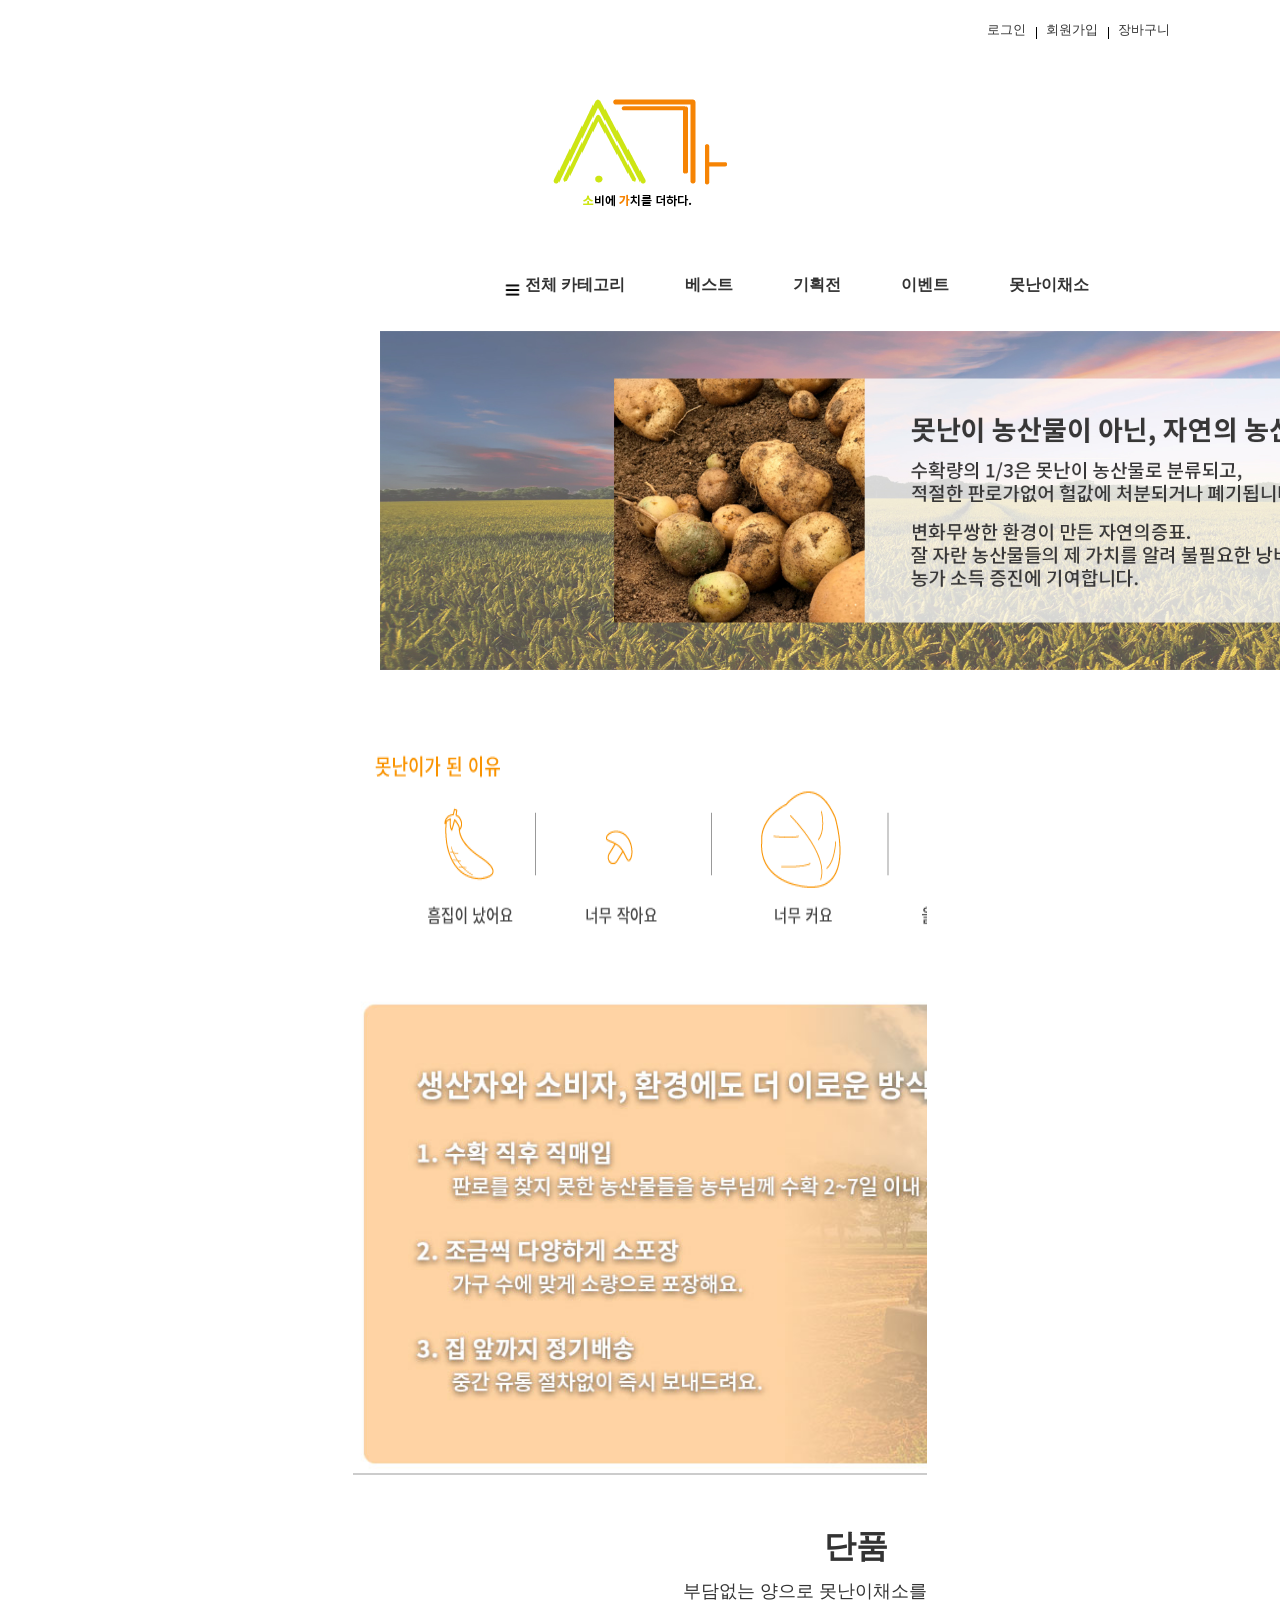
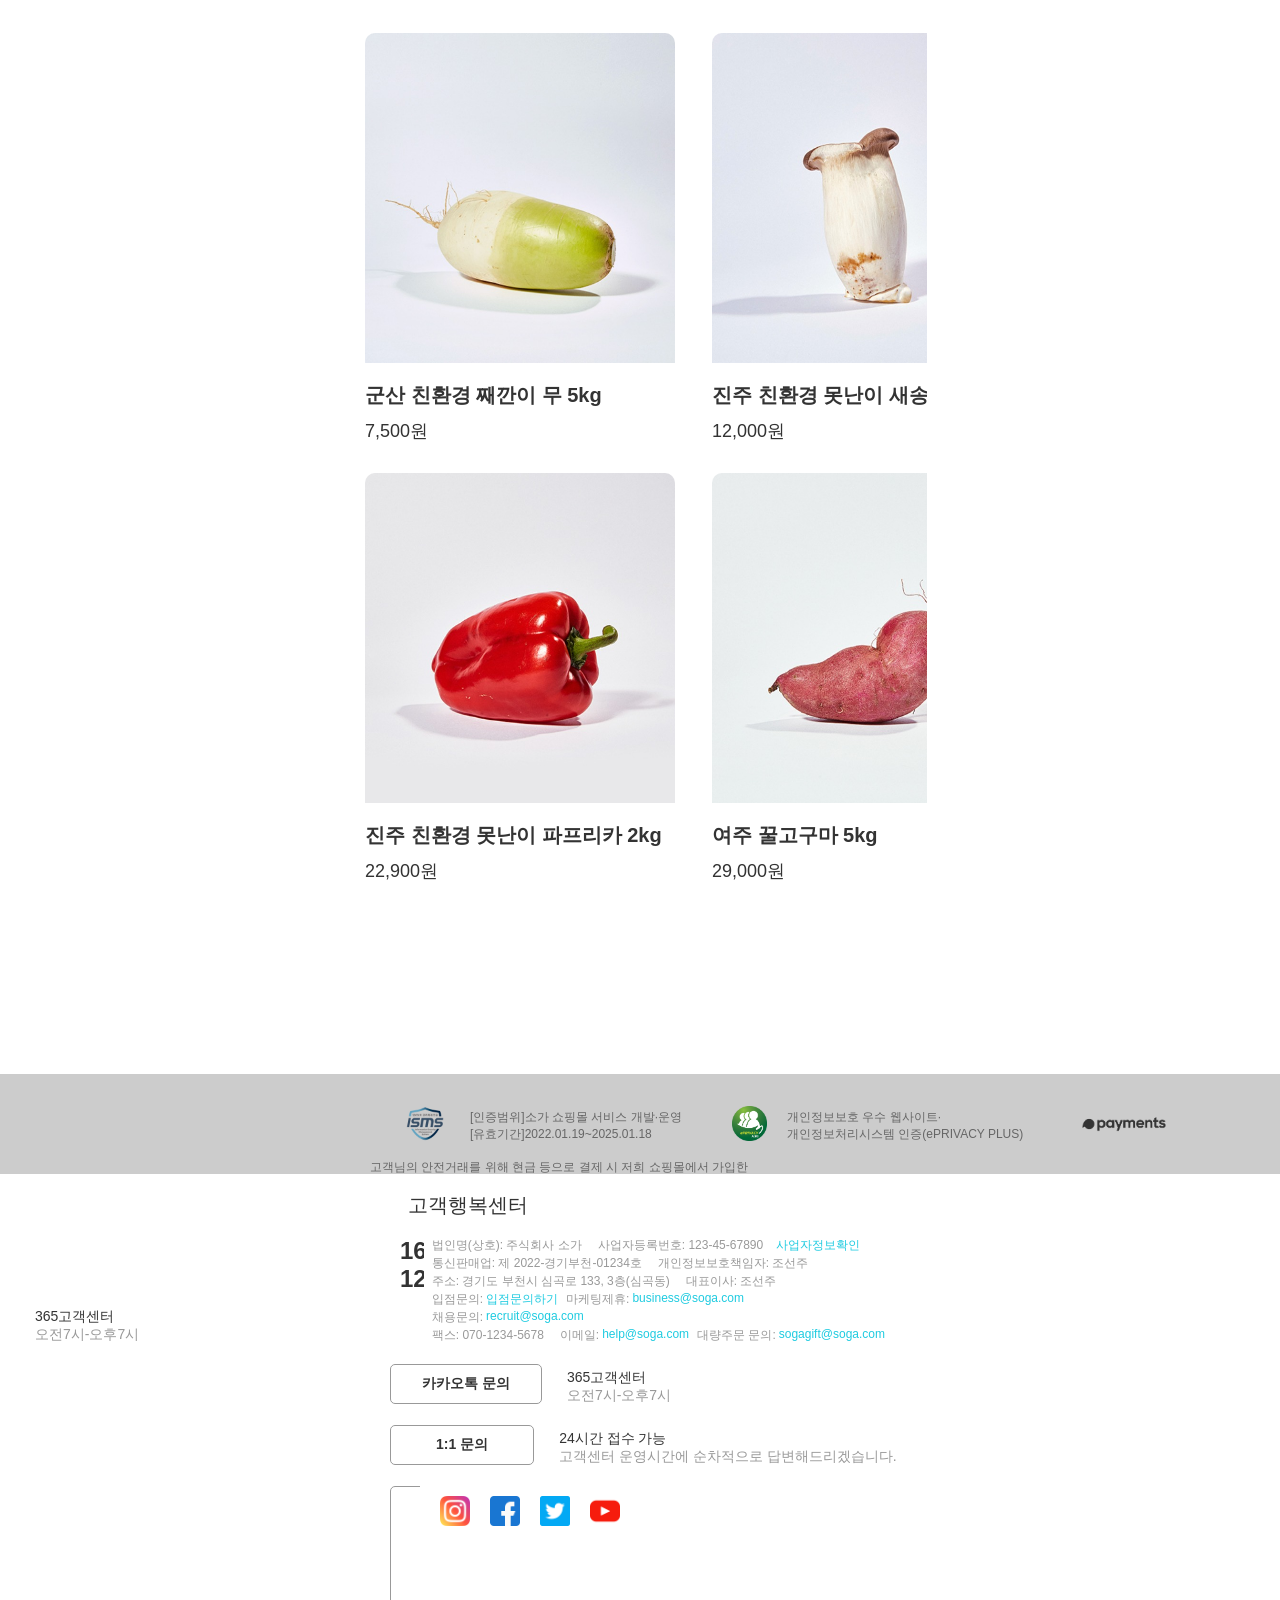
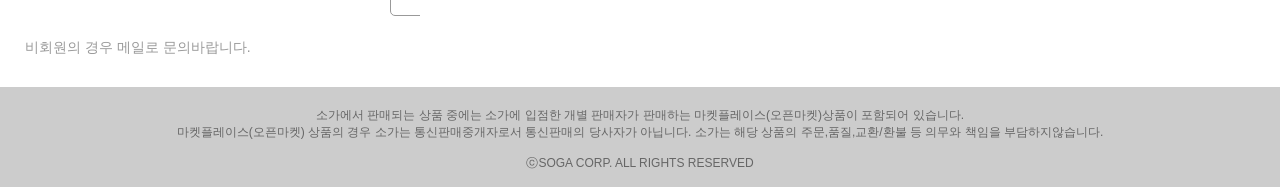
<file: html/soga_uglyVegi_page.html>
<!DOCTYPE html>
<html lang="ko">
<head>
    <meta charset="UTF-8">
    <meta http-equiv="X-UA-Compatible" content="IE=edge">
    <meta name="viewport" content="width=device-width, initial-scale=1.0">
    <title>못난이채소</title>
    <link rel="stylesheet" href="../CSS/Master.css">
    <link rel="stylesheet" href="../CSS/soga_ugly.css">
</head>
<body>
    <!--로그인바-->
    <div id="Login_bar">
        <ul>
            <li><a href="soga_login_page.html">로그인</a></li>
            <li><a href="#">회원가입</a></li>
            <li><a href="#">장바구니</a></li>
        </ul>
    </div>
    <!--로그인바 End-->

    <!--로고-->
    <div id="Main_logo">
        <a href="../index.html"><img src="../Images/soga_main_logo.png"></a>
    </div>
    <!--로고 End-->

    <!--네비게이션-->
    <div id="Navigation">
        <div id="Main_nav">
            <ul class="main">
                <li class="first">
                    <a href="#">
                        <img src="../Images/Nav_icon/category_icon.png" class="category">
                        전체 카테고리
                    </a>
                    <ul class="sub">
                        <li>
                            <a href="#">
                                <img src="../Images/Nav_icon/fruits.png" class="icon">
                                <span>과일</span>
                            </a>
                        </li>
                        <li>
                            <a href="#">
                                <img src="../Images/Nav_icon/rice.png" class="icon">
                                <span>쌀/잡곡</span>
                            </a>
                        </li>
                        <li>
                            <a href="#">
                                <img src="../Images/Nav_icon/vegetable.png" class="icon">
                                <span>채소</span>
                            </a>
                        </li>
                        <li>
                            <a href="#">
                                <img src="../Images/Nav_icon/peanut.png" class="icon">
                                <span>견과</span>
                            </a>
                        </li>
                        <li>
                            <a href="#">
                                <img src="../Images/Nav_icon/seafood.png" class="icon">
                                <span>수산물/건어물</span>
                            </a>
                        </li>
                        <li>
                            <a href="#">
                                <img src="../Images/Nav_icon/meat.png" class="icon">
                                <span>정육/계란</span>
                            </a>
                        </li>
                        <li>
                            <a href="#">
                                <img src="../Images/Nav_icon/herb.png" class="icon">
                                <span>친환경/유기농</span>
                            </a>
                        </li>
                    </ul>
                </li>
                <li><a href="soga_best_page.html">베스트</a></li>
                <li><a href="#">기획전</a></li>
                <li><a href="#">이벤트</a></li>
                <li><a href="soga_uglyVegi_page.html">못난이채소</a></li>
            </ul>
        </div>
        <div id="search">
            <input class="input_space" type="text">
            <input class="btn" id="btn" type="image" src="../Images/Nav_icon/search.png">
        </div>
    </div>
    <!--네비게이션 End-->

    <div id="uglyMainBanner">
        <img src="../Images/Ugly_page/ugly_main.jpg" alt="못난이채소 메인 배너">
    </div>
    <div id="contents">
        <div id="uglyIcon">
            <img src="../Images/Ugly_page/ugly_icon.png" alt="못난이가 된 이유">
        </div>
        <div id="uglyPro">
            <img src="../Images/Ugly_page/ugly_deli.jpg" alt="못난이채소가 유통되는 과정">
        </div>

        <div id="uglySingle">
            <div id="uglyTit">
                <h3>단품</h3>
                <p>부담없는 양으로 못난이채소를 만나보세요!</p>
            </div>
            <div id="uglyTop">
                <ul>
                    <li>
                        <div class="wrapBox">
                            <div class="wrapImg">
                                <a href="#"><img src="../Images/Ugly_page/ugly_radish.jpg" alt="군산 친환경 째깐이 무 5kg"></a>
                            </div>
                            <div class="wrapTit">
                                <div class="itemTit">
                                    <span>군산 친환경 째깐이 무 5kg</span>
                                </div>
                                <div class="uglyPri">
                                    <p>7,500원</p>
                                </div>
                            </div>
                        </div>
                    </li>
                    <li>
                        <div class="wrapBox">
                            <div class="wrapImg">
                                <a href="#"><img src="../Images/Ugly_page/ugly_mush.jpg" alt="진주 친환경 못난이 새송이 2kg"></a>
                            </div>
                            <div class="wrapTit">
                                <div class="itemTit">
                                    <span>진주 친환경 못난이 새송이 2kg</span>
                                </div>
                                <div class="uglyPri">
                                    <p>12,000원</p>
                                </div>
                            </div>
                        </div>
                    </li>
                    <li>
                        <div class="wrapBoxT">
                            <div class="wrapImg">
                                <a href="#"><img src="../Images/Ugly_page/ugly_carrot.jpg"
                                        alt="제주도 흙당근 (2kg/5kg/10kg)"></a>
                            </div>
                            <div class="wrapTit">
                                <div class="itemTit">
                                    <span>제주도 흙당근 (2kg/5kg/10kg)</span>
                                </div>
                                <div class="uglyPri">
                                    <p>7,500원</p>
                                </div>
                            </div>
                        </div>
                    </li>
                </ul>
            </div>

            <div id="uglyBot">
                <ul>
                    <li>
                        <div class="wrapBox">
                            <div class="wrapImg">
                                <a href="#"><img src="../Images/Ugly_page/ugly_pap.jpg" alt="진주 친환경 못난이 파프리카 2kg"></a>
                            </div>
                            <div class="wrapTit">
                                <div class="itemTit">
                                    <span>진주 친환경 못난이 파프리카 2kg</span>
                                </div>
                                <div class="uglyPri">
                                    <p>22,900원</p>
                                </div>
                            </div>
                        </div>
                    </li>
                    <li>
                        <div class="wrapBox">
                            <div class="wrapImg">
                                <a href="#"><img src="../Images/Ugly_page/ugly_sweet.jpg" alt="여주 꿀고구마 5kg"></a>
                            </div>
                            <div class="wrapTit">
                                <div class="itemTit">
                                    <span>여주 꿀고구마 5kg</span>
                                </div>
                                <div class="uglyPri">
                                    <p>29,000원</p>
                                </div>
                            </div>
                        </div>
                    </li>
                    <li>
                        <div class="wrapBoxT">
                            <div class="wrapImg">
                                <a href="#"><img src="../Images/Ugly_page/ugly_potato.jpg" alt="밀양 친환경 못난이 햇감자 5kg"></a>
                            </div>
                            <div class="wrapTit">
                                <div class="itemTit">
                                    <span>밀양 친환경 못난이 햇감자 5kg</span>
                                </div>
                                <div class="uglyPri">
                                    <p>10,000원</p>
                                </div>
                            </div>
                        </div>
                    </li>
                </ul>
            </div>
            <div class="moreView">
                <p><a href="#">단품 더보기></a></p>
            </div>
        </div>
    </div>

    <footer>
        <div id="Footer_Link">
            <div id="First">
                <a href="#">
                    <img src="../Images/Footer_icon/ISMS.png" class="F_icon1">
                    <p>[인증범위]소가 쇼핑몰 서비스 개발·운영
                        <br>[유효기간]2022.01.19~2025.01.18
                    </p>
                </a>
                <a href="#">
                    <img src="../Images/Footer_icon/ePRIVACY_PLUS.png" class="F_icon2">
                    <p>개인정보보호 우수 웹사이트·
                        <br>개인정보처리시스템 인증(ePRIVACY PLUS)
                    </p>
                </a>
                <a href="#">
                    <img src="../Images/Footer_icon/toss_payments.png" class="F_icon3">
                    <p>고객님의 안전거래를 위해 현금 등으로 결제 시 저희 쇼핑몰에서 가입한
                        <br>토스 페이먼츠 구매안전(에스크로)서비스를 이용하실 수 있습니다.
                    </p>
                </a>
            </div>
        </div>

        <div id="customer_first">
            <p class="customer_center">고객행복센터</p>
            <ul class="intro_corp">
                <li><a href="#">소가소개</a></li>
                <li><a href="#">소가소개영상</a></li>
                <li><a href="#">인재채용</a></li>
                <li><a href="#">이용약관</a></li>
                <li><a href="#">개인정보처리방침</a></li>
                <li><a href="#">이용안내</a></li>
            </ul>
        </div>
        <div id="corp_info">
            <p class="info">법인명(상호): 주식회사 소가</p>
            <p class="info">사업자등록번호: 123-45-67890</p>
            <p class="link"><a href="#">사업자정보확인</a></p>
            <br>
            <p class="info">통신판매업: 제 2022-경기부천-01234호</p>
            <p class="info">개인정보보호책임자: 조선주</p>
            <br>
            <p class="info">주소: 경기도 부천시 심곡로 133, 3층(심곡동)</p>
            <p class="info">대표이사: 조선주</p>
            <br>
            <p class="info2">입점문의:</p>
            <p class="link2"><a href="#">입점문의하기</a></p>
            <p class="info2">마케팅제휴:</p>
            <p class="link2"><a href="#">business@soga.com</a></p>
            <br>
            <p class="info2">채용문의:</p>
            <p class="link2"><a href="#">recruit@soga.com</a></p>
            <br>
            <p class="info">팩스: 070-1234-5678</p>
            <p class="info2">이메일:</p>
            <p class="link2"><a href="#">help@soga.com</a></p>
            <p class="info2">대량주문 문의:</p>
            <p class="link2"><a href="#">sogagift@soga.com</a></p>
        </div>
        <div id="customer_second">
            <p class="center_num">1644-1234</p>
            <p class="center_name">365고객센터</p>
            <p class="time_intro">오전7시-오후7시</p>
        </div>
        <div id="customer_third">
            <p class="service">카카오톡 문의</p>
            <p class="center_name">365고객센터</p>
            <p class="time_intro">오전7시-오후7시</p>
        </div>
        <div id="customer_fourth">
            <p class="service">1:1 문의</p>
            <p class="center_name">24시간 접수 가능</p>
            <p class="time_intro">고객센터 운영시간에 순차적으로 답변해드리겠습니다.</p>
        </div>
        <div id="SNS">
            <ul>
                <li><a href="#"><img src="../Images/SNS_icon/instagram.png"></a></li>
                <li><a href="#"><img src="../Images/SNS_icon/facebook.png"></a></li>
                <li><a href="#"><img src="../Images/SNS_icon/twitter.png"></a></li>
                <li><a href="#"><img src="../Images/SNS_icon/youtube.png"></a></li>
            </ul>
        </div>
        <div id="customer_fifth">
            <p class="service">대량주문 문의</p>
            <p class="service_intro">비회원의 경우 메일로 문의바랍니다.</p>
        </div>
        <div id="Last_Footer">
            <p class="first_int">소가에서 판매되는 상품 중에는 소가에 입점한 개별 판매자가 판매하는 마켓플레이스(오픈마켓)상품이 포함되어 있습니다.</p>
            <p class="second_int">마켓플레이스(오픈마켓) 상품의 경우 소가는 통신판매중개자로서 통신판매의 당사자가 아닙니다. 소가는 해당 상품의 주문,품질,교환/환불 등 의무와 책임을
                부담하지않습니다.</p>
            <br>
            <p class="rights">ⓒSOGA CORP. ALL RIGHTS RESERVED</p>
        </div>
    </footer>
</body>

</html>
</file>
<file: CSS/Master.css>
@charset "UTF-8";

/*공통*/
* {
    margin: 0;
    padding: 0;
    font-family: 'Noto Sans KR', sans-serif;
    color: #333;
    overflow: auto;
}

li {
    list-style: none;
}

a {
    text-decoration: none;
    color: inherit;
}

/*공통end*/

/*Loginbar*/
#Login_bar {
    margin-right: 100px;
    height: 48px;
}

#Login_bar>ul {
    margin-top: 20px;
    float: right;
}

#Login_bar>ul>li {
    float: left;
    overflow: hidden;
}

#Login_bar>ul>li>a {
    padding: 0 10px;
    position: relative;
    font-size: 13px;
}

#Login_bar>ul>li:first-child>a:hover {
    color: #1fcbe0;
}

#Login_bar>ul>li:nth-child(2)>a:hover {
    color: #24c1d4;
}

#Login_bar>ul>li:nth-child(3)>a:hover {
    color: #cde514;
}

#Login_bar>ul>li>a:after {
    width: 1px;
    height: 15px;
    background: black;
    display: block;
    position: absolute;
    content: '';
    left: 0;
    top: 5px;
}

#Login_bar>ul>li:first-child>a:after {
    width: 0;
}

/*Loginbar end*/

/*Logo*/
#Main_logo {
    text-align: center;
    padding: 50px 0;
}

/*Logo end*/

/*Navigation*/
#Navigation {
    height: 30px;
}

.first {vertical-align: middle;}

.category {
    width: 25px;
    height: 30px;
    float: left;
}

#Main_nav {
    float: left;
    clear: both;
    margin-left: 500px;
    font-size: 18px;
    font-weight: bold;
}

.main>li {
    float: left;
    padding-left: 60px;
    font-weight: 700;
    font-size: 16px;
}

.main>.first {
    padding-left: 0;
}

.sub {
    display: none;
    position: absolute;
    z-index: 20;
}

.main>li>a:hover {
    color: #ff7900;
}

.main>li:hover .sub {
    display: block;
    border: 1px solid #999999;
    background-color: #fff;
    width: 200px;
}

.sub>li {
    padding: 10px;
}

.sub>li>a {
    display: inline-block;
    width: 100%;
    height: 100%;
    vertical-align: middle;
}

.sub>li>a>span {
    font-weight: lighter;
    font-size: 14px;
    line-height: 20px;
}

.sub>li>a>span:hover {
    color: #ff7900;
}

.icon {
    display: inline-block;
    width: 25px;
    height: 25px;
}

#search {
    float: left;
    position: relative;
    padding-left: 150px;

}

.input_space {
    width: 250px;
    height: 25px;
    border-radius: 20px;
    text-indent: 20px;
}

#search>.btn {
    background-color: #fff;
    border: none;
    position: absolute;
    width: 25px;
    height: 25px;
    right: 12px;
    top: 2px;
    z-index: 10;
}

/*Navigation end*/

/*Footer*/
#Footer_Link {
    margin-top: 10px;
    height: 100px;
    background-color: #ccc;
}

#First {
    margin-left: 350px;
    padding: 25px 0;
}

.F_icon {
    float: left;
    max-width: 100%;
}

.F_icon1 {
    height: 50px;
}

.F_icon2 {
    height: 35px;
    padding-top: 7px;
}

.F_icon3 {
    height: 50px;
}

#First>a>img {
    float: left;
    margin-left: 50px;
}

#First>a>p {
    float: left;
    margin: 10px 0 0 20px;
    font-size: 12px;
    color: #666;
}

/*Footer_Link End*/

/*고객행복센터, 소가소개 line*/
#customer_first {
    height: 30px;
    padding-top: 18px;
}

#customer_first>.customer_center {
    float: left;
    margin-left: 408px;
    font-size: 20px;
}

#customer_first>.intro_corp {
    float: right;
    margin-right: 460px;
}

#customer_first>.intro_corp>li {
    float: left;
    padding: 0 5px;
}

#customer_first>.intro_corp>li>a {
    font-size: 12px;
    font-weight: 450;
}

#customer_first>.center_num {
    float: left;
    font-size: 30px;
    font-weight: bold;
}

/*고객행복센터, 소가소개 line End*/

/*회사정보*/
#corp_info {
    float: right;
    margin: 15px 395px 0 0;
}

#corp_info>.info {
    float: left;
    padding: 0 8px;
    font-size: 12px;
    color: #999;
}

#corp_info>.info2 {
    float: left;
    padding: 0 3px;
    margin-left: 5px;
    font-size: 12px;
    color: #999;
}

#corp_info>.link {
    float: left;
    padding: 0 5px;
    font-size: 12px;
    color: #1fcbe0;
}

#corp_info>.link2 {
    float: left;
    font-size: 12px;
    color: #1fcbe0;
}

/*회사정보 End*/

/*고객센터 전화번호, 운영시간*/
#customer_second>.center_num {
    float: left;
    font-size: 24px;
    font-weight: bold;
    padding-top: 15px;
    margin-left: 400px;
}

#customer_second>.center_name {
    padding: 15px 0 0 35px;
    width: 100px;
    font-size: 14px;
}

#customer_second>.time_intro {
    float: left;
    padding-left: 35px;
    font-size: 14px;
    color: #999;
}

/*고객센터 전화번호, 운영시간 End*/

/*카카오톡 문의*/
#customer_third>.service {
    float: left;
    border: 1px solid #999;
    border-radius: 5px;
    padding: 10px 31px;
    font-size: 14px;
    font-weight: bolder;
    margin: 20px 0 0 390px;
}

#customer_third>.center_name {
    padding: 15px 0 0 25px;
    margin-top: 10px;
    font-size: 14px;
}

#customer_third>.time_intro {
    float: left;
    padding-left: 25px;
    font-size: 14px;
    color: #999;
}

/*카카오톡 문의 End*/

/*1:1 문의*/
#customer_fourth>.service {
    float: left;
    border: 1px solid #999;
    border-radius: 5px;
    padding: 10px 45px;
    font-size: 14px;
    font-weight: bolder;
    margin: 20px 0 0 390px;
}

#customer_fourth>.center_name {
    padding: 15px 0 0 25px;
    margin-top: 10px;
    font-size: 14px;
}

#customer_fourth>.time_intro {
    float: left;
    padding-left: 25px;
    font-size: 14px;
    color: #999;
}

/*1:1 문의 End*/

/*대량주문 문의*/
#customer_fifth>.service {
    float: left;
    border: 1px solid #999;
    border-radius: 5px;
    padding: 10px 30px;
    font-size: 14px;
    font-weight: bolder;
    margin: 20px 0 0 390px;
}

#customer_fifth>.service_intro {
    padding: 23px 0 0 25px;
    margin-top: 10px;
    font-size: 14px;
    color: #999;
}

/*대량주문 문의 End*/

/*SNS*/
#SNS {
    float: right;
    margin-right: 660px;
    margin-top: 30px;
}

#SNS>ul>li>a>img {
    width: 30px;
    height: 30px;
}

#SNS>ul>li {
    float: left;
    margin-left: 20px;
}

/*SNS End*/

/*Last_Footer*/
#Last_Footer {
    background-color: #ccc;
    margin-top: 30px;
    height: 100px;
    font-size: 12px;
}

#Last_Footer>.first_int {
    text-align: center;
    color: #666;
    padding-top: 20px;
}

#Last_Footer>.second_int {
    text-align: center;
    color: #666;
}

#Last_Footer>.rights {
    text-align: center;
    color: #666;
    padding-bottom: 30px;
}

/*Last_Footer End*/
/*Footer*/
</file>
<file: CSS/Main.css>
@charset "UTF-8";
/*공통*/
*{
	margin:0;
	padding:0;
}
li{list-style:none;}
a{text-decoration:none;}

/*메인배너*/
#Main_AD{margin-top:20px;}
#Main_AD input[id*="slide"]{display:none;}
#Main_AD .slide-wrap{
    max-width:1200px;
    margin:0 auto;
}
#Main_AD .slidelist{
    white-space:nowrap;
    font-size:0;
    overflow:hidden;
}
#Main_AD .slidelist > li{
    display:inline-block;
    vertical-align:middle;
    width:100%;
    transition:all .5s;
}
#Main_AD .slidelist > li > a{
    display:block;
    position:relative;
}
#Main_AD .slidelist > li > a img{width:100%;}
#Main_AD .slidelist label{
    position:absolute;
    z-index:10;
    top:50%;
    transform:translateY(-50%);
    padding:50px;
    cursor:pointer;
}
#Main_AD .slidelist .left{
    left:30px;
    background:url('../Images/Main_banner/left.png') center center / 100% no-repeat;
}
#Main_AD .slidelist .right{
    right:30px;
    background:url('../Images/Main_banner/right.png') center center / 100% no-repeat;
}
#Main_AD input[id="slide01"]:checked ~ .slide-wrap .slidelist > li {transform:translateX(0%);}
#Main_AD input[id="slide02"]:checked ~ .slide-wrap .slidelist > li {transform:translateX(-100%);}
#Main_AD input[id="slide03"]:checked ~ .slide-wrap .slidelist > li {transform:translateX(-200%);}
/*메인배너 end*/

/*베스트*/
#Best_AD>a>p{
    text-align:center;
    font-size:30px;
    font-weight:bold;
    margin-top:70px;
    padding-bottom:10px;
}
#Best_AD>a>p:hover{color:#cde514;}
#Best_AD>.intro{
    font-size:18px;
    color:#999;
    margin:0 0 60px 830px;
}
#Best_AD>.Bestseller1>a>.AD_img{
    width:330px;
    height:330px;
    object-fit:cover;
    border-radius:10px;
}
#Best_AD>.Bestseller1{
    float:left;
    margin:0 0 0 380px;
}
#Best_AD>.Bestseller1>a>.main_title{
    font-weight:bold;
    font-size:20px;
}
#Best_AD>.Bestseller1>a>.sale{
    float:left;
    font-weight:bold;
    font-size:20px;
    color:#ff7900;
    margin-top:10px;
}
#Best_AD>.Bestseller1>a>.price{
    float:left;
    margin-top:10px;
    margin-left:20px;
    font-weight:bold;
    font-size:18px;
}
#Best_AD>.Bestseller1>a>.origin{
    float:left;
    margin-top:10px;
    margin-left:10px;
    text-decoration:line-through;
    color:#999;
}
#Best_AD>.Bestseller2>a>.AD_img{
    width:330px;
    height:330px;
    object-fit:cover;
    border-radius:10px;
}
#Best_AD>.Bestseller2{
    float:left;
    margin:0 0 0 75px;
}
#Best_AD>.Bestseller2>a>.main_title{
    font-weight:bold;
    font-size:20px;
}
#Best_AD>.Bestseller2>a>.sale{
    float:left;
    font-weight:bold;
    font-size:20px;
    color:#ff7900;
    margin-top:10px;
}
#Best_AD>.Bestseller2>a>.price{
    float:left;
    margin-top:10px;
    margin-left:20px;
    font-weight:bold;
    font-size:18px;
}
#Best_AD>.Bestseller2>a>.origin{
    float:left;
    margin-top:10px;
    margin-left:10px;
    text-decoration:line-through;
    color:#999;
}
#Best_AD>.Bestseller3>a>.AD_img{
    width:330px;
    height:330px;
    object-fit:cover;
    border-radius:10px;
}
#Best_AD>.Bestseller3{
    float:right;
    margin:0 380px 0 0;
}
#Best_AD>.Bestseller3>a>.main_title{
    font-weight:bold;
    font-size:20px;
}
#Best_AD>.Bestseller3>a>.sale{
    float:left;
    font-weight:bold;
    font-size:20px;
    color:#ff7900;
    margin-top:10px;
}
#Best_AD>.Bestseller3>a>.price{
    float:left;
    margin-top:10px;
    margin-left:20px;
    font-weight:bold;
    font-size:18px;
}
#Best_AD>.Bestseller3>a>.origin{
    float:left;
    margin-top:10px;
    margin-left:10px;
    text-decoration:line-through;
    color:#999;
}
/*베스트 End*/

/*중간광고1*/
#Sub_AD>a>img{
    width:1200px;
    object-fit:cover;
    margin-left:353px;
    padding:100px 0;
}
/*중간광고1 End*/

/*신선제품*/
#Fresh_best>a>p{
    text-align:center;
    font-size:30px;
    font-weight:bold;
    padding-bottom:10px;
}
#Fresh_best>a>p:hover{color:#cde514;}
#Fresh_best>.intro{
    font-size:18px;
    color:#999;
    text-align:center;
    padding-bottom:60px;
}
#Fresh_best>.Fresh1>a>.AD_img{
    width:330px;
    height:330px;
    object-fit:cover;
    border-radius:10px;
}
#Fresh_best>.Fresh1{
    float:left;
    margin:0 0 0 380px;
}
#Fresh_best>.Fresh1>a>.main_title{
    font-weight:bold;
    font-size:20px;
}
#Fresh_best>.Fresh1>a>.sale{
    float:left;
    font-weight:bold;
    font-size:20px;
    color:#ff7900;
    margin-top:10px;
}
#Fresh_best>.Fresh1>a>.price{
    float:left;
    margin-top:10px;
    margin-left:20px;
    font-weight:bold;
    font-size:18px;
}
#Fresh_best>.Fresh1>a>.origin{
    float:left;
    margin-top:10px;
    margin-left:10px;
    text-decoration:line-through;
    color:#999;
}
#Fresh_best>.Fresh2>a>.AD_img{
    width:330px;
    height:330px;
    object-fit:cover;
    border-radius:10px;
}
#Fresh_best>.Fresh2{
    float:left;
    margin:0 0 0 75px;
}
#Fresh_best>.Fresh2>a>.main_title{
    font-weight:bold;
    font-size:20px;
}
#Fresh_best>.Fresh2>a>.sale{
    float:left;
    font-weight:bold;
    font-size:20px;
    color:#ff7900;
    margin-top:10px;
}
#Fresh_best>.Fresh2>a>.price{
    float:left;
    margin-top:10px;
    margin-left:20px;
    font-weight:bold;
    font-size:18px;
}
#Fresh_best>.Fresh2>a>.origin{
    float:left;
    margin-top:10px;
    margin-left:10px;
    text-decoration:line-through;
    color:#999;
}
#Fresh_best>.Fresh3>a>.AD_img{
    width:330px;
    height:330px;
    object-fit:cover;
    border-radius:10px;
}
#Fresh_best>.Fresh3{
    float:right;
    margin:0 380px 0 0;
}
#Fresh_best>.Fresh3>a>.main_title{
    font-weight:bold;
    font-size:20px;
}
#Fresh_best>.Fresh3>a>.sale{
    float:left;
    font-weight:bold;
    font-size:20px;
    color:#ff7900;
    margin-top:10px;
}
#Fresh_best>.Fresh3>a>.price{
    float:left;
    margin-top:10px;
    margin-left:20px;
    font-weight:bold;
    font-size:18px;
}
#Fresh_best>.Fresh3>a>.origin{
    float:left;
    margin-top:10px;
    margin-left:10px;
    text-decoration:line-through;
    color:#999;
}
/*신선제품 End*/

/*기획전 홍보*/
#ex_AD>a>p{
    text-align:center;
    font-size:30px;
    font-weight:bold;
    margin-top:70px;
    padding-bottom:10px;
}
#ex_AD>a>p:hover{color:#cde514;}
#ex_AD>.intro{
    font-size:18px;
    color:#999;
    text-align:center;
    padding-bottom:30px;
}
#ex_AD>a>img{
    width:1200px;
    object-fit:cover;
    margin:0 0 50px 353px;
}
/*기획전 홍보 End*/

/*이벤트 홍보*/
#eve_AD>a>p{
    text-align:center;
    font-size:30px;
    font-weight:bold;
    padding-bottom:10px;
}
#eve_AD>a>p:hover{color:#cde514;}
#eve_AD>.intro{
    font-size:18px;
    color:#999;
    text-align:center;
    padding-bottom:30px;
}
#eve_AD>a>img{
    width:1200px;
    object-fit:cover;
    margin:0 0 50px 353px;
}
/*이벤트 홍보 End*/

/*못난이채소 홍보*/
#vegi_AD>a>p{
    text-align:center;
    font-size:30px;
    font-weight:bold;
    padding-bottom:10px;
}
#vegi_AD>a>p:hover{color:#cde514;}
#vegi_AD>.intro{
    font-size:18px;
    color:#999;
    text-align:center;
    padding-bottom:30px;
}
#vegi_AD>a>img{
    width:1200px;
    object-fit:cover;
    margin:0 0 130px 353px;
}
/*못난이채소 홍보 End*/
</file>
<file: CSS/soga_best_page.css>
@charset "UTF-8";
*{
    margin:0;
    padding:0;
}
/*메인배너*/
#mainBanner{
    margin-top:26px;
    margin-bottom:70px;
    margin-left:380px;
}
#mainBanner>img{
    max-width:1200px;
    margin:0 auto;
}
/*메인배너 End*/

/*인기상품*/
#contents{margin:0 353px;}
.mainTitBest>.main_title{
    text-align:center;
    font-size:30px;
    font-weight:bold;
    padding-bottom:10px;
}
.mainTitBest>.main_title>a:hover{color:#cbe547;}
.mainTitBest>.sub_title{
    text-align:center;
    font-size:18px;
    padding-bottom:30px;
}
#bestItem>.wrapBox1{
    float:left;
    margin:0 25px 85px 100px;
}
#bestItem>.wrapBox1 img{
    width:330px;
    height:330px;
    object-fit:cover;
    border-radius:10px;
}
#bestItem>.wrapBox1 .main_title{
    font-weight:bold;
    font-size:20px;
}
#bestItem>.wrapBox1 .sale{
    float:left;
    font-weight:bold;
    font-size:20px;
    color:#ff7900;
    margin-top:10px;
}
#bestItem>.wrapBox1 .price{
    float:left;
    margin-top:10px;
    margin-left:20px;
    font-weight:bold;
    font-size:18px;
}
#bestItem>.wrapBox1 .origin{
    float:left;
    margin-top:10px;
    margin-left:10px;
    text-decoration:line-through;
    color:#999;
}
#bestItem>.wrapBox2{
    float:left;
    margin:0 25px 85px 0;
}
#bestItem>.wrapBox2 img{
    width:330px;
    height:330px;
    object-fit:cover;
    border-radius:10px;
}
#bestItem>.wrapBox2 .main_title{
    font-weight:bold;
    font-size:20px;
}
#bestItem>.wrapBox2 .sale{
    float:left;
    font-weight:bold;
    font-size:20px;
    color:#ff7900;
    margin-top:10px;
}
#bestItem>.wrapBox2 .price{
    float:left;
    margin-top:10px;
    margin-left:20px;
    font-weight:bold;
    font-size:18px;
}
#bestItem>.wrapBox2 .origin{
    float:left;
    margin-top:10px;
    margin-left:10px;
    text-decoration:line-through;
    color:#999;
}
#bestItem>.wrapBox3{
    float:left;
    margin:0 0 85px 0;
}
#bestItem>.wrapBox3 img{
    width:330px;
    height:330px;
    object-fit:cover;
    border-radius:10px;
}
#bestItem>.wrapBox3 .main_title{
    font-weight:bold;
    font-size:20px;
}
#bestItem>.wrapBox3 .sale{
    float:left;
    font-weight:bold;
    font-size:20px;
    color:#ff7900;
    margin-top:10px;
}
#bestItem>.wrapBox3 .price{
    float:left;
    margin-top:10px;
    margin-left:20px;
    font-weight:bold;
    font-size:18px;
}
#bestItem>.wrapBox3 .origin{
    float:left;
    margin-top:10px;
    margin-left:10px;
    text-decoration:line-through;
    color:#999;
}
/*인기상품 End*/

/*중간광고*/
.hashTag{
    float:left;
    margin-left:100px;
}
.hashTag>a{
    float:right;
    margin-left:680px;
    margin-bottom: 3px;
}
.adsBanner{
    float:left;
    margin-left:100px;
    padding-bottom: 85px;
}
.adsBanner>img{border:1px solid #666;}
/*중간광고 End*/

/*생생채소*/
.mainTitFresh .main_title{
    text-align:center;
    font-size:30px;
    font-weight:bold;
    padding-bottom:40px;
}
.mainTitFresh>.main_title>a:hover{color:#cbe547;}
#freshVegi>.wrapBox1{
    float:left;
    margin:0 25px 85px 460px;
}
#freshVegi>.wrapBox1 img{
    width:330px;
    height:330px;
    object-fit:cover;
    border-radius:10px;
}
#freshVegi>.wrapBox1 .main_title{
    font-weight:bold;
    font-size:20px;
}
#freshVegi>.wrapBox1 .sale{
    float:left;
    font-weight:bold;
    font-size:20px;
    margin-top:10px;
}
#freshVegi>.wrapBox2{
    float:left;
    margin:0 25px 85px 0;
}
#freshVegi>.wrapBox2 img{
    width:330px;
    height:330px;
    object-fit:cover;
    border-radius:10px;
}
#freshVegi>.wrapBox2 .main_title{
    font-weight:bold;
    font-size:20px;
}
#freshVegi>.wrapBox2 .sale{
    float:left;
    font-weight:bold;
    font-size:20px;
    color:#ff7900;
    margin-top:10px;
}
#freshVegi>.wrapBox2 .price{
    float:left;
    margin-top:10px;
    margin-left:20px;
    font-weight:bold;
    font-size:18px;
}
#freshVegi>.wrapBox2 .origin{
    float:left;
    margin-top:10px;
    margin-left:10px;
    text-decoration:line-through;
    color:#999;
}
#freshVegi>.wrapBox3{
    float:left;
    margin:0 0 85px 0;
}
#freshVegi>.wrapBox3 img{
    width:330px;
    height:330px;
    object-fit:cover;
    border-radius:10px;
}
.wrapBox3 .main_title{
    font-weight:bold;
    font-size:20px;
}
#freshVegi>.wrapBox3 .sale{
    float:left;
    font-weight:bold;
    font-size:20px;
    color:#ff7900;
    margin-top:10px;
}
#freshVegi>.wrapBox3 .price{
    float:left;
    margin-top:10px;
    margin-left:20px;
    font-weight:bold;
    font-size:18px;
}
#freshVegi>.wrapBox3 .origin{
    float:left;
    margin-top:10px;
    margin-left:10px;
    text-decoration:line-through;
    color:#999;
}
/*생생채소 End*/

/*중간광고*/
.hashTag2{
    float:left;
    margin-left:450px;
}
.hashTag2>a{
    float:right;
    margin-left:770px;
    margin-bottom: 3px;
}
.adsBanner2{
    float:left;
    margin-left:450px;
    padding-bottom:85px;
}
.adsBanner2>img{border:1px solid #666;}
/*중간광고 End*/

/*싱싱과일*/
#mainTitFF>.main_title{
    text-align:center;
    font-size:30px;
    font-weight:bold;
    padding-bottom:40px;
}
#mainTitFF>.main_title>a:hover{color:#cbe547;}
#mainTitFF>.wrapBox1{
    float:left;
    margin:0 25px 85px 460px;
}
#mainTitFF>.wrapBox1 .AD_img{
    width:330px;
    height:330px;
    object-fit:cover;
    border-radius:10px;
}
#mainTitFF>.wrapBox1 .main_title{
    font-weight:bold;
    font-size:20px;
}
#mainTitFF>.wrapBox1 .sale{
    float:left;
    font-weight:bold;
    color:#ff7900;
    font-size:20px;
    margin-top:10px;
}
#mainTitFF>.wrapBox1 .price{
    float:left;
    margin-top:10px;
    margin-left:20px;
    font-weight:bold;
    font-size:18px;
}
#mainTitFF>.wrapBox1 .origin{
    float:left;
    margin-top:10px;
    margin-left:10px;
    text-decoration:line-through;
    color:#999;
}
#mainTitFF>.wrapBox2{
    float:left;
    margin:0 25px 85px 0;
}
#mainTitFF>.wrapBox2 .AD_img{
    width:330px;
    height:330px;
    object-fit:cover;
    border-radius:10px;
}
#mainTitFF>.wrapBox2 .main_title{
    font-weight:bold;
    font-size:20px;
}
#mainTitFF>.wrapBox2 .sale{
    float:left;
    font-weight:bold;
    font-size:20px;
    color:#ff7900;
    margin-top:10px;
}
#mainTitFF>.wrapBox2 .price{
    float:left;
    margin-top:10px;
    margin-left:20px;
    font-weight:bold;
    font-size:18px;
}
#mainTitFF>.wrapBox2 .origin{
    float:left;
    margin-top:10px;
    margin-left:10px;
    text-decoration:line-through;
    color:#999;
}
#mainTitFF>.wrapBox3{
    float:left;
    margin:0 0 85px 0;
}
#mainTitFF>.wrapBox3 img{
    width:330px;
    height:330px;
    object-fit:cover;
    border-radius:10px;
}
#mainTitFF>.wrapBox3 .main_title{
    font-weight:bold;
    font-size:20px;
}
#mainTitFF>.wrapBox3 .sale{
    float:left;
    font-weight:bold;
    font-size:20px;
    color:#ff7900;
    margin-top:10px;
}
#mainTitFF>.wrapBox3 .price{
    float:left;
    margin-top:10px;
    margin-left:20px;
    font-weight:bold;
    font-size:18px;
}
#mainTitFF>.wrapBox3 .origin{
    float:left;
    margin-top:10px;
    margin-left:10px;
    text-decoration:line-through;
    color:#999;
}
/*싱싱과일 End*/

/*중간광고*/
.hashTag3{
    float:left;
    margin-left:450px;
}
.hashTag3>a{
    float:right;
    margin-left:830px;
    margin-bottom: 3px;
}
.adsBanner3{
    float:left;
    margin-left:450px;
    padding-bottom:85px;
}
.adsBanner3>img{border:1px solid #666;}
/*중간광고 End*/
</file>
<file: CSS/soga_ugly.css>
@charset "UTF-8";
*{margin:0;	padding:0;}
li{list-style:none;}
a{text-decoration:none;}
#contents{margin:0 353px;}
#uglyMainBanner{
    padding-top:26px;
    padding-bottom: 70px;
}   
#uglyMainBanner>img{
    width:1200px;
    margin-left:380px;
}
#uglyIcon>img{
    display: block;
    margin:0 auto;
    width:892px;
    height:200px;
    padding-bottom: 50px;
}
#uglyPro>img{
    display: block;
    width:1034px;
    height:479px;
    margin:0 auto;
    border-bottom:2px solid #cccccc;
}
#uglySingle{
    width:1005px;
    margin:auto;
}
#uglyTit>h3{
    text-align: center;
    font-size: 32px;
    padding:50px 0 10px 0;
}
#uglyTit>p{
    text-align:center;
    font-size: 18px;
    padding-bottom: 30px;
}
#uglyTop{
    display:block;
    margin:0 auto;
}
#uglyBot{
    clear:both; 
    display: block;
}
.moreView{
    clear: both;
    text-align: right;
    margin-bottom: 130px;
}
.moreView>p>a:hover{color:#ff7900;}
#uglyTop ul li, #uglyBot ul li{float:left;}
.wrapBox{
    margin-right: 25px;
    margin-left:12px;
}
.wrapImg{border-radius:10px;}
.wrapImg>a>img{
    padding-bottom: 15px;
    width:310px;
    height:330px;
}
.wrapTit>.itemTit{
    padding-bottom:10px;
    font-size:20px;
    font-weight:bold;
}
.wrapTit>.uglyPri{
    padding-bottom:30px;
    font-size:18px;
}
</file>
